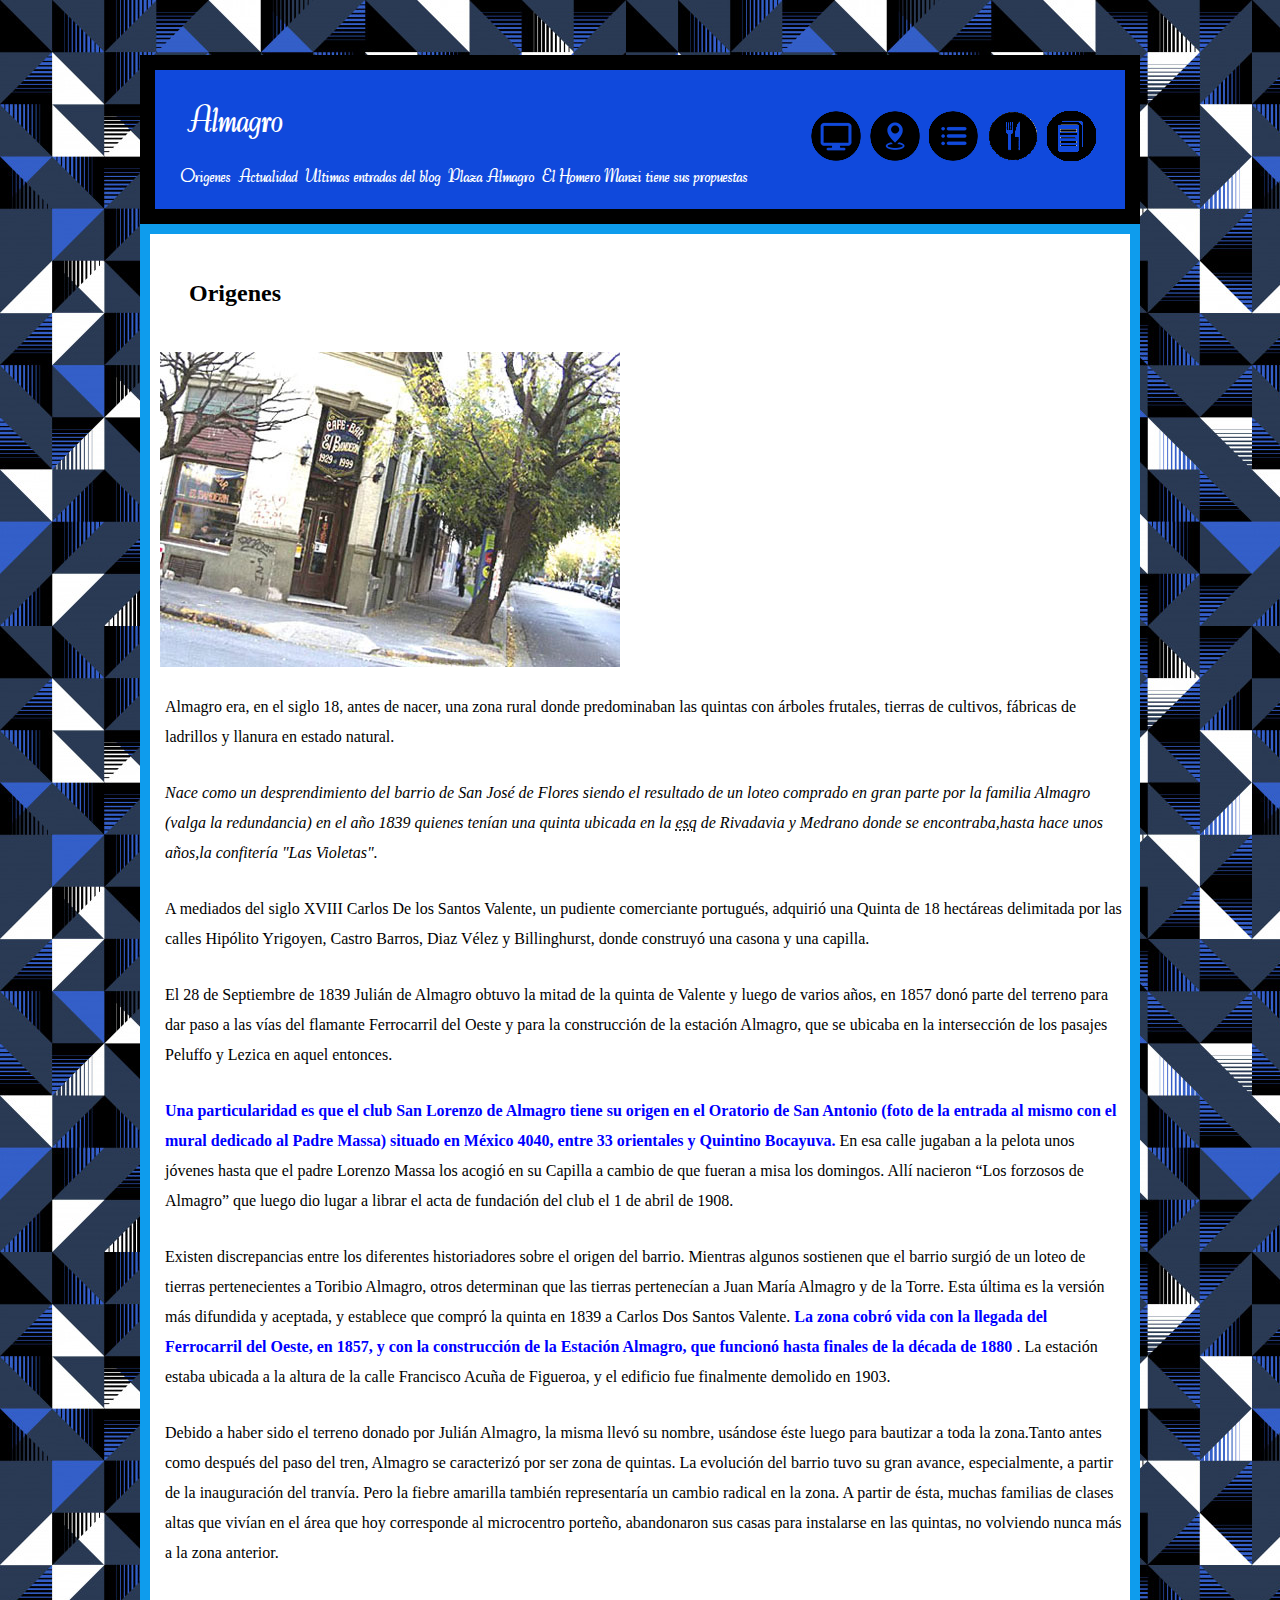
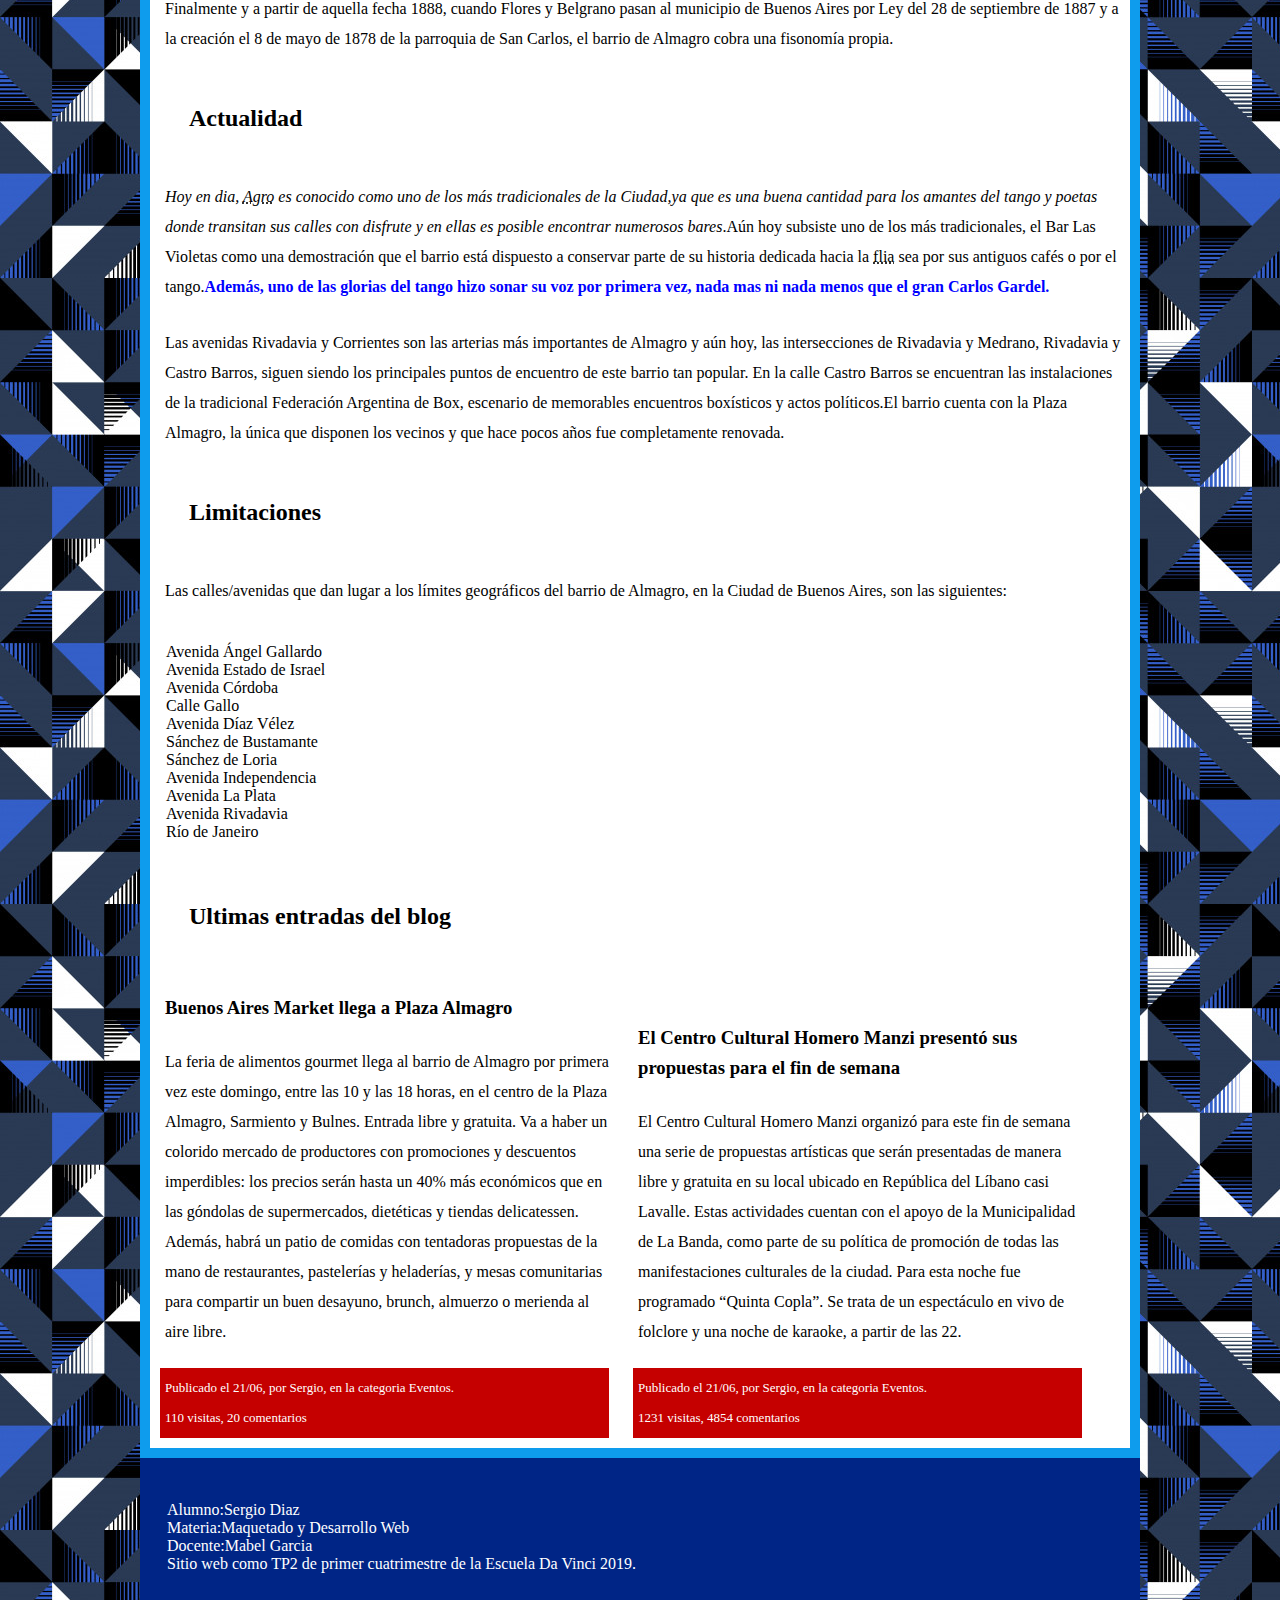
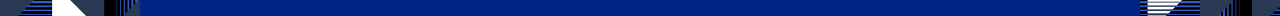
<file: index.html>
<!DOCTYPE HTML>
<html lang="es-AR">
<head>
	<meta charset="UTF-8">
	<meta name="viewport" content="width=device-width, initial-scale=1"/>
	<title>Almagro</title>
	<script src="scripts/prefixfree.min.js"></script>
	<script src="scripts/html5shiv.js"></script>
	<link rel="stylesheet" href="estilos.css" />
	<link rel="stylesheet" href="estilos_tablet.css" media="screen and (min-width: 481px)" />
	<link rel="stylesheet" href="estilos_pc.css" media="screen and (min-width: 1280px)" />
	<link rel="shortcut icon" href="icono/favicon.ico" type="image/x-icon" />
</head>
<body>
<div class="contenedor">
		<header>
				<h1>Almagro</h1>
			<nav id="ve">
					<ul>
						<li id="home"><a href= index.html >Home</a></li>
						<li id="itinerario"><a href= itinerario.html >Itinerario </a></li>
						<li id="eventos"><a href= eventos.html >Eventos</a></li>
						<li id="restaurantes"><a href= restaurantes.html >Restaurantes</a></li>
						<li id="formulario"><a href= formulario.html > Formulario</a></li>
					</ul>
			</nav>
			
			<nav id="ancla">
				<ul>
					<li><a href="#Origenes">Origenes</a></li>
					<li><a href="#Actualidad">Actualidad</a></li>
					<li><a href="#Ub">Ultimas entradas del blog</a></li>
					<li><a href="#Pa">Plaza Almagro</a></li>
					<li><a href="#Hm">El Homero Manzi tiene sus propuestas</a></li>
				</ul>
			</nav>
		
		</header>
			<main> 
				<div>
					<h2 id="Origenes">Origenes</h2>
							
							<div class="fot">
							<img id="almagro" src="imagenes/almagro.jpg" alt="Barrio de almagro" />
							</div>
				
								<p>Almagro era, en el siglo 18, antes de nacer, una zona rural donde predominaban las quintas con árboles frutales, tierras de cultivos, fábricas de ladrillos y llanura en estado natural. </p>
					
								<p><em>Nace como un desprendimiento del barrio de San José de Flores siendo el resultado de un loteo comprado en gran parte por la familia Almagro (valga la redundancia) en el año 1839 quienes tenían una quinta ubicada en la <abbr title="esquina">esq</abbr> de Rivadavia y Medrano donde se encontraba,hasta hace unos años,la confitería "Las Violetas".</em></p>
					
								<p> A mediados del siglo XVIII Carlos De los Santos Valente, un pudiente comerciante portugués, adquirió una Quinta de 18 hectáreas delimitada por las calles Hipólito Yrigoyen, Castro Barros, Diaz Vélez y Billinghurst, donde construyó una casona y una capilla.</p> 
					
								<p>	El 28 de Septiembre de 1839 Julián de Almagro obtuvo la mitad de la quinta de Valente y luego de varios años, en 1857 donó parte del terreno para dar paso a las vías del flamante Ferrocarril del Oeste y para la construcción de la estación Almagro, que se ubicaba en la intersección de los pasajes Peluffo y Lezica en aquel entonces.</p>
					
								<p><strong>Una particularidad es que el club San Lorenzo de Almagro tiene su origen en el Oratorio de San Antonio (foto de la entrada al mismo con el mural dedicado al Padre Massa) situado en México 4040, entre 33 orientales y Quintino Bocayuva.</strong> En esa calle jugaban a la pelota unos jóvenes hasta que el padre Lorenzo Massa los acogió en su Capilla a cambio de que fueran a misa los domingos. Allí nacieron “Los forzosos de Almagro” que luego dio lugar a librar el acta de fundación del club el 1 de abril de 1908.</p>
					
								<p>Existen discrepancias entre los diferentes historiadores sobre el origen del barrio. Mientras algunos sostienen que el barrio surgió de un loteo de tierras pertenecientes a Toribio Almagro, otros determinan que las tierras pertenecían a Juan María Almagro y de la Torre. Esta última es la versión más difundida y aceptada, y establece que compró la quinta en 1839 a Carlos Dos Santos Valente. <strong>La zona cobró vida con la llegada del Ferrocarril del Oeste, en 1857, y con la construcción de la Estación Almagro, que funcionó hasta finales de la década de 1880</strong> . La estación estaba ubicada a la altura de la calle Francisco Acuña de Figueroa, y el edificio fue finalmente demolido en 1903.</p>
								
								<p>Debido a haber sido el terreno donado por Julián Almagro, la misma llevó su nombre, usándose éste luego para bautizar a toda la zona.Tanto antes como después del paso del tren, Almagro se caracterizó por ser zona de quintas. La evolución del barrio tuvo su gran avance, especialmente, a partir de la inauguración del tranvía. Pero la fiebre amarilla también representaría un cambio radical en la zona. A partir de ésta, muchas familias de clases altas que vivían en el área que hoy corresponde al microcentro porteño, abandonaron sus casas para instalarse en las quintas, no volviendo nunca más a la zona anterior.</p>
								
								<p>	Finalmente y a partir de aquella fecha 1888, cuando Flores y Belgrano pasan al municipio de Buenos Aires por Ley del 28 de septiembre de 1887 y a la creación el 8 de mayo de 1878 de la parroquia de San Carlos, el barrio de Almagro cobra una fisonomía propia. </p>
								
					<h2 id="Actualidad">Actualidad</h2>
					
					<p><em>Hoy en dia, <abbr title="Almagro">Agro</abbr> es conocido como uno de los más tradicionales de la Ciudad,ya que es una buena cantidad para los amantes del tango y poetas donde transitan sus calles con disfrute y en ellas es posible encontrar numerosos bares</em>.Aún hoy subsiste uno de los más tradicionales, el Bar Las Violetas como una demostración que el barrio está dispuesto a conservar parte de su historia dedicada hacia la <abbr title="familia">flia</abbr> sea por sus antiguos cafés o por el tango.<strong>Además, uno de las glorias del tango hizo sonar su voz por primera vez, nada mas ni nada menos que el gran Carlos Gardel.</strong></p>
					
					<p>Las avenidas Rivadavia y Corrientes son las arterias más importantes de Almagro y aún hoy, las intersecciones de Rivadavia y Medrano, Rivadavia y Castro Barros, siguen siendo los principales puntos de encuentro de este barrio tan popular. En la calle Castro Barros se encuentran las instalaciones de la tradicional Federación Argentina de Box, escenario de memorables encuentros boxísticos y actos políticos.El barrio cuenta con la Plaza Almagro, la única que disponen los vecinos y que hace pocos años fue completamente renovada.</p>

					<h2 id="Limitaciones">Limitaciones</h2>
					
					<p>Las calles/avenidas que dan lugar a los límites geográficos del barrio de Almagro, en la Ciudad de Buenos Aires, son las siguientes:</p>
					
					<ul>
					
					<li> Avenida Ángel Gallardo</li>
					<li>Avenida Estado de Israel</li>
					<li>Avenida Córdoba</li>
					<li>Calle Gallo</li>
					<li>Avenida Díaz Vélez</li>
					<li>Sánchez de Bustamante</li>
					<li> Sánchez de Loria</li>
					<li>Avenida Independencia</li>
					<li>Avenida La Plata</li>
					<li>Avenida Rivadavia</li>
					<li>Río de Janeiro</li>
					
					</ul>
			</div>
			
			<section>
				<h2 id="Ub" >Ultimas entradas del blog</h2>
				
				<article class="columnas">
						<h3 id="Pa" >Buenos Aires Market llega a Plaza Almagro </h3>
				<p> La feria de alimentos gourmet llega al barrio de Almagro por primera vez este domingo, entre las 10 y las 18 horas, en el centro de la Plaza Almagro, Sarmiento y Bulnes. Entrada libre y gratuita.
 
				Va a haber un colorido mercado de productores con promociones y descuentos imperdibles: los precios serán hasta un 40% más económicos que en las góndolas de supermercados, dietéticas y tiendas delicatessen.
 
				Además, habrá un patio de comidas con tentadoras propuestas de la mano de restaurantes, pastelerías y heladerías, y mesas comunitarias para compartir un buen desayuno, brunch, almuerzo o merienda al aire libre. </p>

					<p class="negrito">Publicado el 21/06, por Sergio, en la categoria Eventos.<br />110 visitas, 20 comentarios</p>
				</article>
				
				<article class="columnas">
						<h3 id="Hm" >El Centro Cultural Homero Manzi presentó sus propuestas para el fin de semana</h3>

					<p>
					El Centro Cultural Homero Manzi organizó para este fin de semana una serie de propuestas artísticas que serán presentadas de manera libre y gratuita en su local ubicado en República del Líbano casi Lavalle.

				Estas actividades cuentan con el apoyo de la Municipalidad de La Banda, como parte de su política de promoción de todas las manifestaciones culturales de la ciudad.

				Para esta noche fue programado “Quinta Copla”. Se trata de un espectáculo en vivo de folclore y una noche de karaoke, a partir de las 22.</p>
					<p class="negrito">Publicado el 21/06, por Sergio, en la categoria Eventos.<br />1231 visitas, 4854 comentarios</p>
				</article>
			</section>
	</main>
		<footer>
		<div class="datos">
		<ul>
		<li>Alumno:Sergio Diaz</li>
		<li>Materia:Maquetado y Desarrollo Web</li>
		<li>Docente:Mabel Garcia</li>
		<li>Sitio web como TP2 de primer cuatrimestre de la Escuela Da Vinci 2019.</li>
		</ul>
		</div>
		</footer>
</div>
	</body>
</html>
</file>
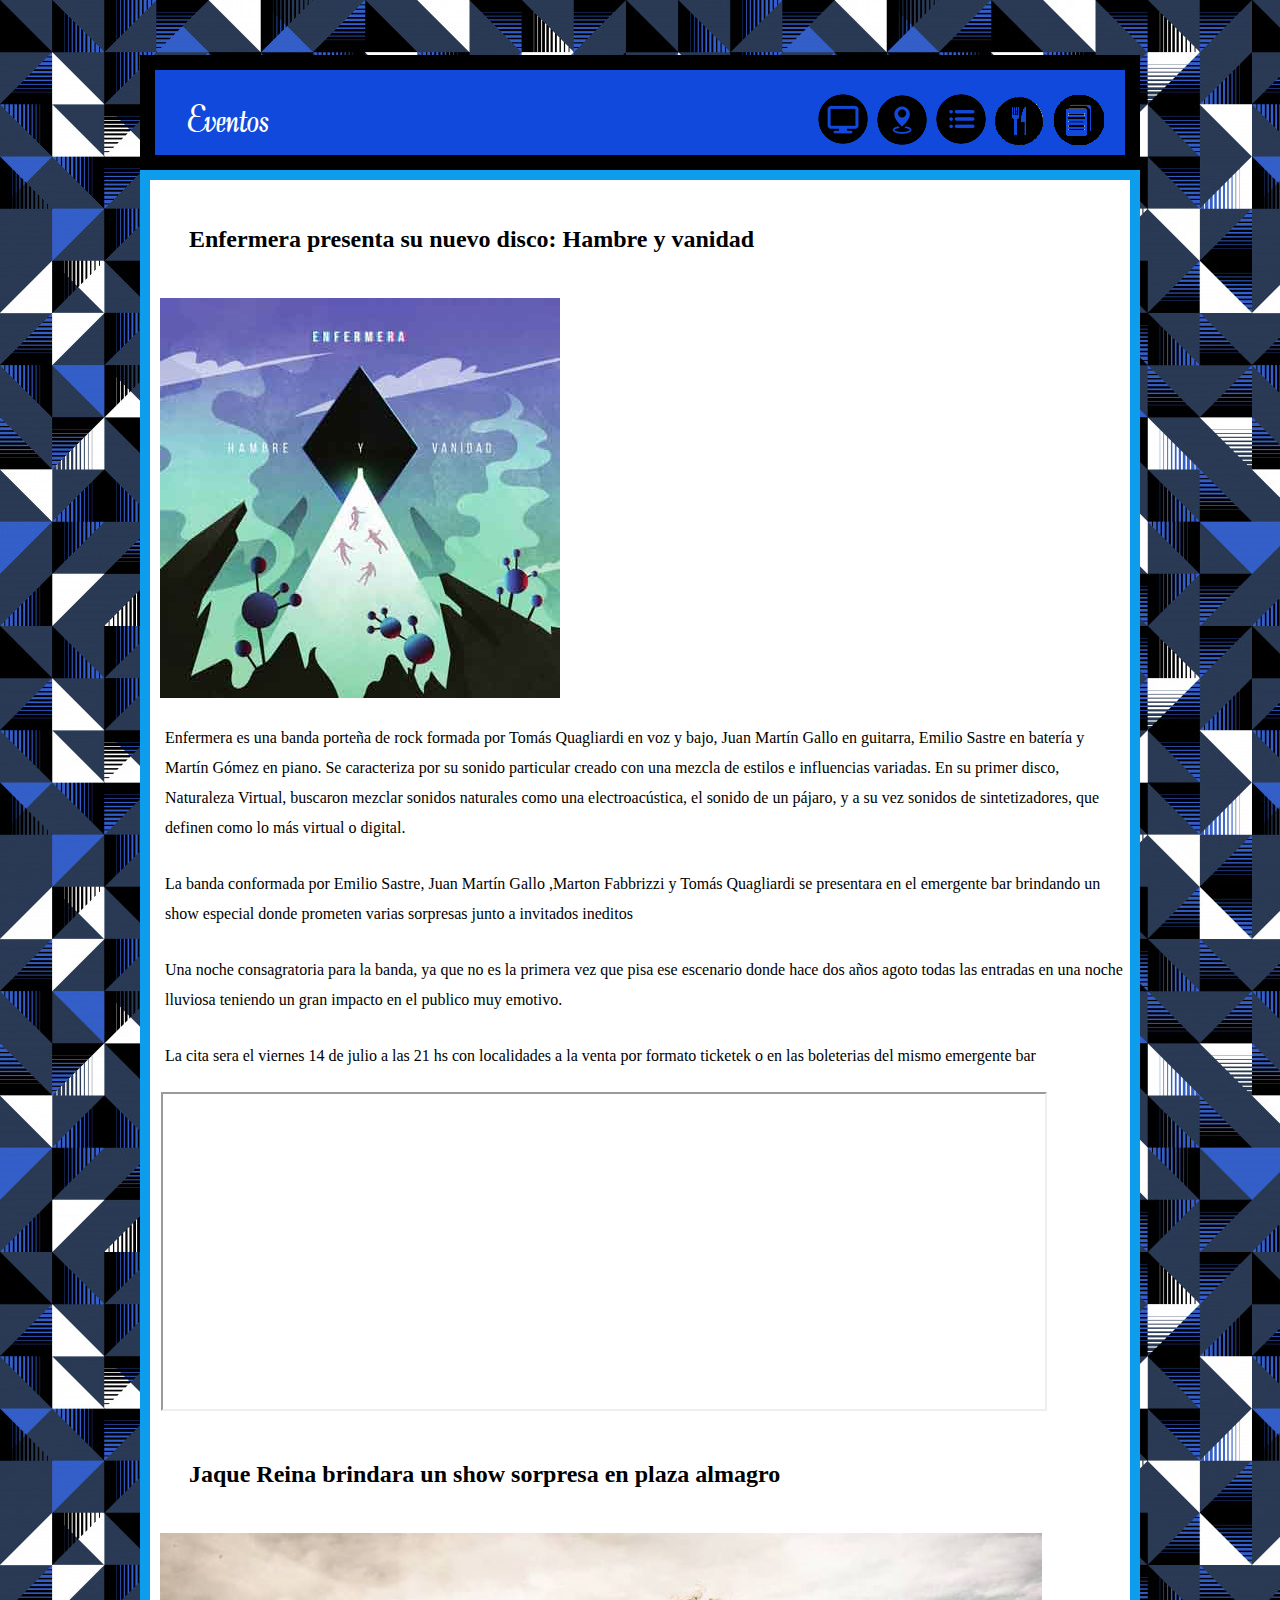
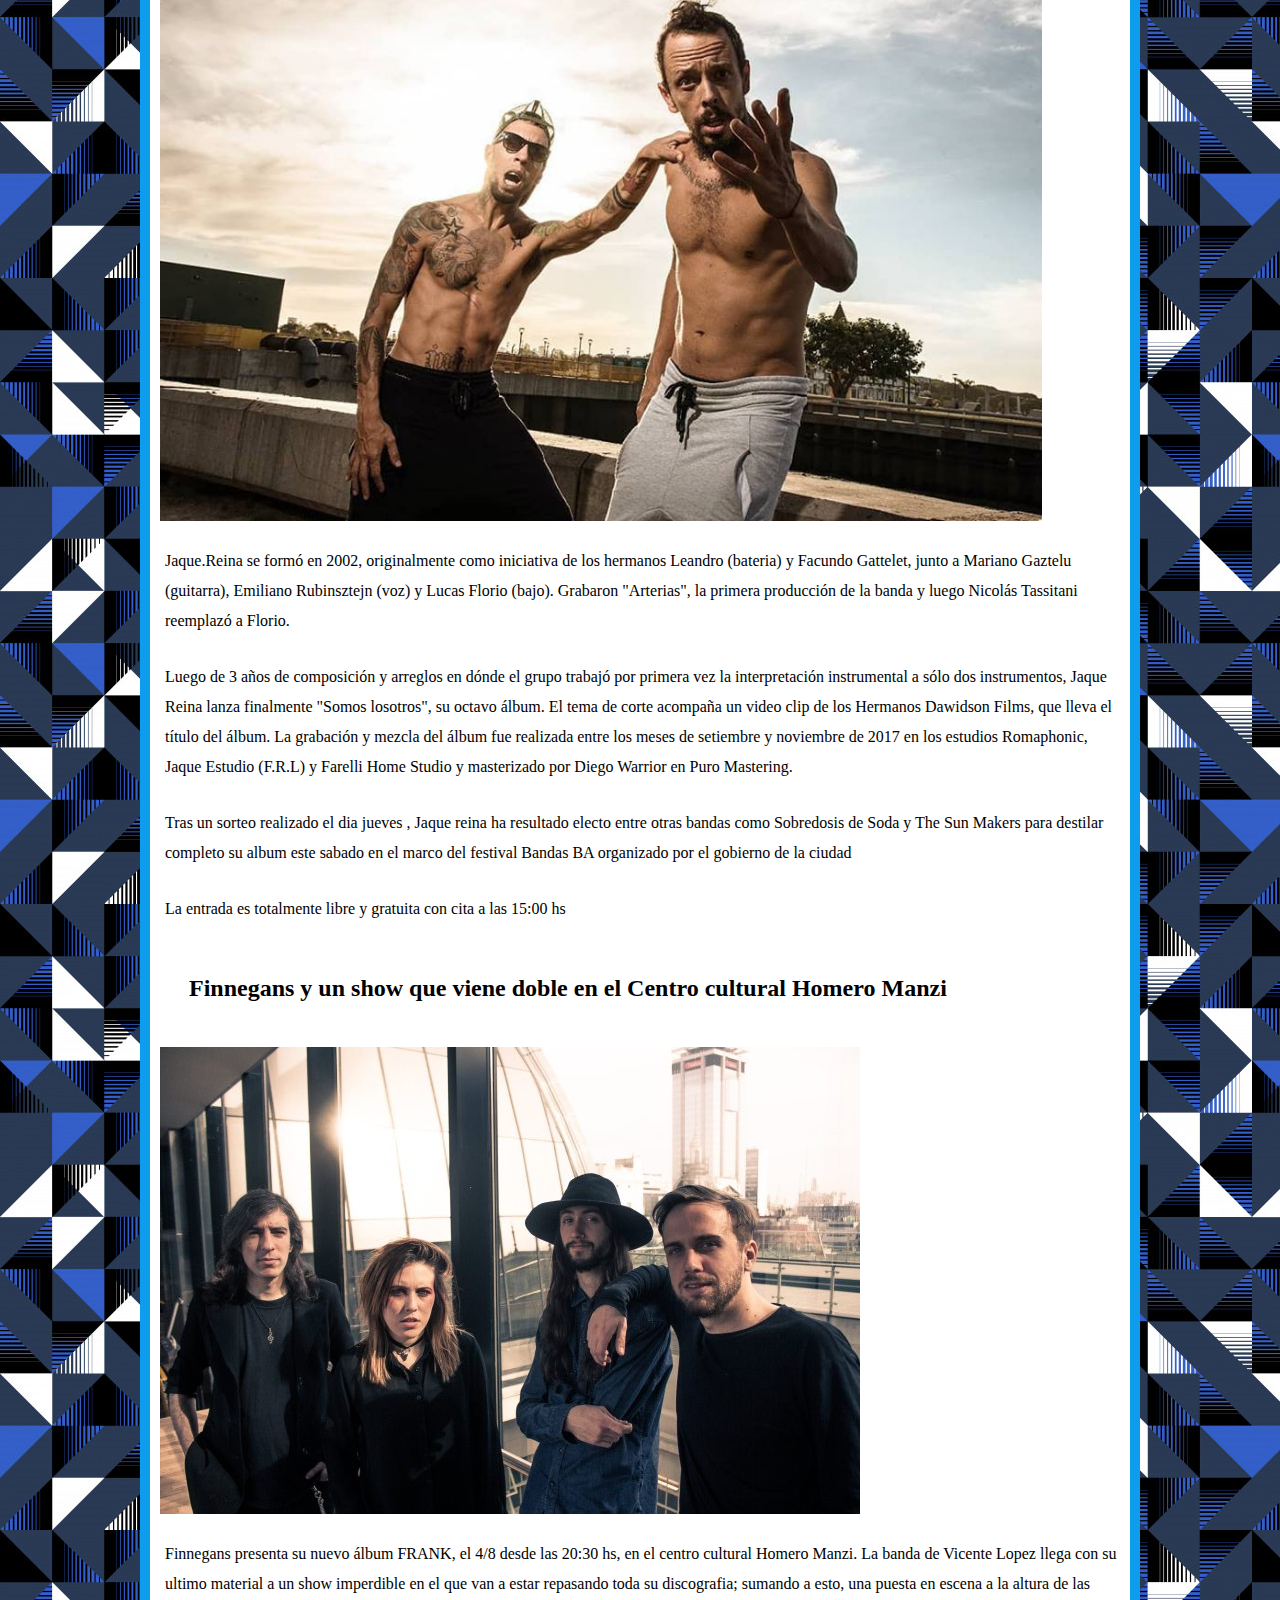
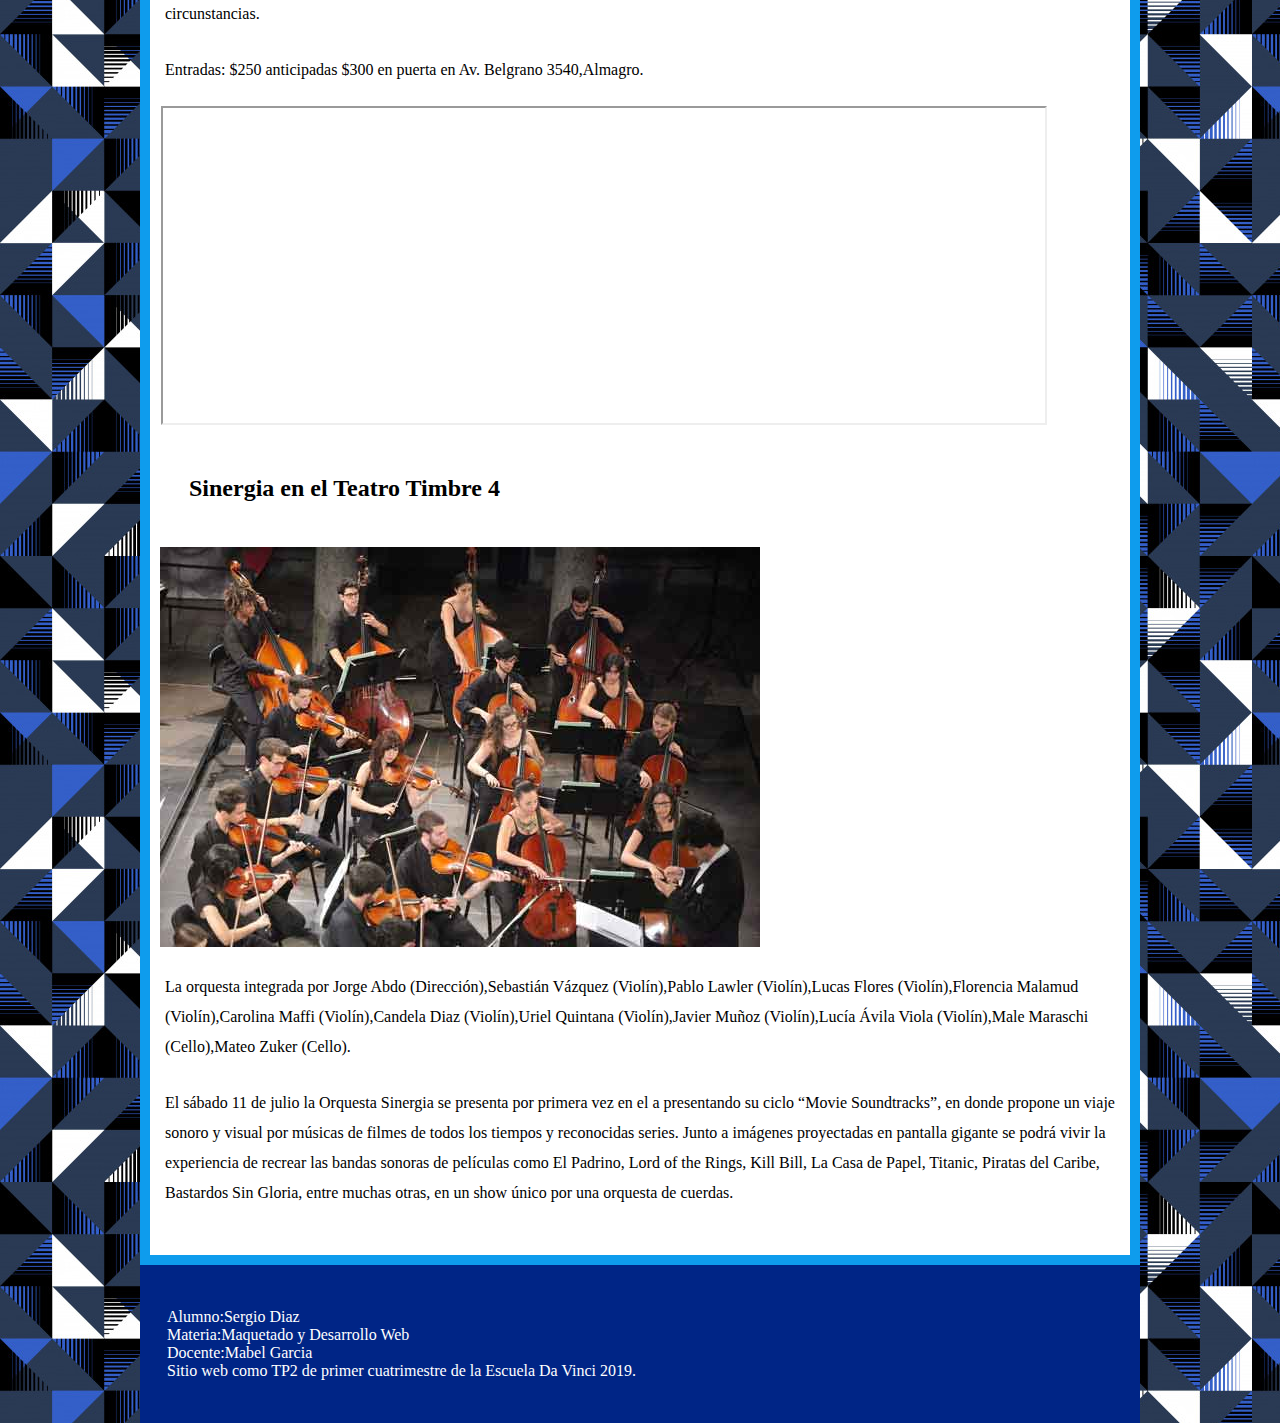
<file: eventos.html>
<!DOCTYPE HTML>
<html lang="es-AR">
<head>
	<meta charset="UTF-8">
	<meta name="viewport" content="width=device-width, initial-scale=1"/>
	<title>Eventos</title>
	<script src="scripts/prefixfree.min.js"></script>
	<script src="scripts/html5shiv.js"></script>
	<link rel="stylesheet" href="estilos.css" />
	<link rel="stylesheet" href="estilos_tablet.css" media="screen and (min-width: 481px)" />
	<link rel="stylesheet" href="estilos_pc.css" media="screen and (min-width: 1280px)" />
	<link rel="shortcut icon" href="icono/favicon.ico" type="image/x-icon" />
</head>
<body>
<div class="contenedor">
	<header>
		<h1>Eventos</h1>
		<nav id="ves">
					<ul>
						<li id="home"><a href= index.html >Home</a></li>
						<li id="itinerario"><a href= itinerario.html >Itinerario </a></li>
						<li id="eventos"><a href= eventos.html >Eventos</a></li>
						<li id="restaurantes"><a href= restaurantes.html >Restaurantes</a></li>
						<li id="formulario"><a href= formulario.html > Formulario</a></li>
					</ul>
		</nav>
	</header>
	<main>
	<div>
		
		<h2>Enfermera presenta su nuevo disco: Hambre y vanidad</h2>
	
	<div class="fot">
	<img src="imagenes/hambreyvanidad.jpg" alt="Disco de la banda enfermera" />
	</div>
	<p>Enfermera es una banda porteña de rock formada por Tomás Quagliardi en voz y bajo, Juan Martín Gallo en guitarra, Emilio Sastre en batería y Martín Gómez en piano.
	Se caracteriza por su sonido particular creado con una mezcla de estilos e influencias variadas. En su primer disco, Naturaleza Virtual, buscaron mezclar sonidos naturales como una electroacústica, el sonido de un pájaro, y a su vez sonidos de sintetizadores, que definen como lo más virtual o digital.</p>
	
	<p>La banda conformada por Emilio Sastre, Juan Martín Gallo ,Marton Fabbrizzi y Tomás Quagliardi se presentara en el emergente bar brindando un show especial donde prometen varias sorpresas junto a invitados ineditos </p>

	<p>Una noche consagratoria para la banda, ya que no es la primera vez que pisa ese escenario donde hace dos años agoto todas las entradas en una noche lluviosa teniendo un gran impacto en el publico muy emotivo.</p>
	
	<p>La cita sera el viernes 14 de julio a las 21 hs con localidades a la venta por formato ticketek o en las boleterias del mismo emergente bar </p>
	
	<iframe height="315" src="https://www.youtube.com/embed/uW20PjaXgUs"></iframe>
	
		<h2>Jaque Reina brindara un show sorpresa en plaza almagro </h2>
			
				<div class="fot">
				<picture>
				<source media="(max-width: 1279px)" srcset="imagenes/jrchico.jpg." />
				<img src="imagenes/jaquereina.jpg" alt="Jaque Reina" />
				</picture>	
				
				
				</div>
			
	
	<p>Jaque.Reina se formó en 2002, originalmente como iniciativa de los hermanos Leandro (bateria) y Facundo Gattelet, junto a Mariano Gaztelu (guitarra), Emiliano Rubinsztejn (voz) y Lucas Florio (bajo). Grabaron "Arterias", la primera producción de la banda y luego Nicolás Tassitani reemplazó a Florio.</p>

	<p>Luego de 3 años de composición y arreglos en dónde el grupo trabajó por primera vez la interpretación instrumental a sólo dos instrumentos, Jaque Reina lanza finalmente "Somos losotros", su octavo álbum. El tema de corte acompaña un video clip de los Hermanos Dawidson Films, que lleva el título del álbum. La grabación y mezcla del álbum fue realizada entre los meses de setiembre y noviembre de 2017 en los estudios Romaphonic, Jaque Estudio (F.R.L) y Farelli Home Studio y masterizado por Diego Warrior en Puro Mastering. </p>
	
	<p>Tras un sorteo realizado el dia jueves , Jaque reina ha resultado electo entre otras bandas como Sobredosis de Soda y The Sun Makers para destilar completo su album este sabado en el marco del festival Bandas BA organizado por el gobierno de la ciudad</p>
	
	<p>La entrada es totalmente libre y gratuita con cita a las 15:00 hs</p>
	
		<h2> Finnegans y un show que viene doble en el Centro cultural Homero Manzi</h2>
			
			<div class="fot">
			<picture>
				<source media="(max-width: 1279px)" srcset="imagenes/finnegansbandachico.jpg" />
				<img src="imagenes/finnegansbanda.jpg" alt="Finnegans en el Homero Manzi" />
			</picture>
			</div>
			
	<p>Finnegans presenta su nuevo álbum FRANK, el 4/8 desde las 20:30 hs, en el centro cultural Homero Manzi. La banda de Vicente Lopez llega con su ultimo material a un show imperdible en el que van a estar repasando toda su discografia; sumando a esto, una puesta en escena a la altura de las circunstancias.</p>
	
	<p>Entradas: $250 anticipadas $300 en puerta en Av. Belgrano 3540,Almagro.</p>
	
	<iframe  height="315" src="https://www.youtube.com/embed/hXLZJ34DhQU"></iframe>
	
		<h2>Sinergia en el Teatro Timbre 4</h2>
	
	<div class="fot">
	
		<picture>
				
				<source media="(max-width: 1279px)" srcset="imagenes/orquestasinergiachica.jpg" />
				
				<img src="imagenes/orquestasinergia.jpg" alt="Gran orquesta de cuerdas,15 músicos en escena" />	
			
		</picture>

	</div>
			
	<p> La orquesta integrada por Jorge Abdo (Dirección),Sebastián Vázquez (Violín),Pablo Lawler (Violín),Lucas Flores (Violín),Florencia Malamud (Violín),Carolina Maffi (Violín),Candela Diaz (Violín),Uriel Quintana (Violín),Javier Muñoz (Violín),Lucía Ávila Viola (Violín),Male Maraschi (Cello),Mateo Zuker (Cello).</p>

	<p>El sábado 11 de julio la Orquesta Sinergia se presenta por primera vez en el a presentando su ciclo “Movie Soundtracks”, en donde propone un viaje sonoro y visual por músicas de filmes de todos los tiempos y reconocidas series. Junto a imágenes proyectadas en pantalla gigante se podrá vivir la experiencia de recrear las bandas sonoras de películas como El Padrino, Lord of the Rings, Kill Bill, La Casa de Papel, Titanic, Piratas del Caribe, Bastardos Sin Gloria, entre muchas otras, en un show único por una orquesta de cuerdas.</p>
	
	<p></p>
		
	</div>
	</main>
	<footer>
		<div class="datos">
		<ul>
		<li>Alumno:Sergio Diaz</li>
		<li>Materia:Maquetado y Desarrollo Web</li>
		<li>Docente:Mabel Garcia</li>
		<li>Sitio web como TP2 de primer cuatrimestre de la Escuela Da Vinci 2019.</li>
		</ul>
		</div>
		</footer>	
	</div>
</body>
</html>
</file>
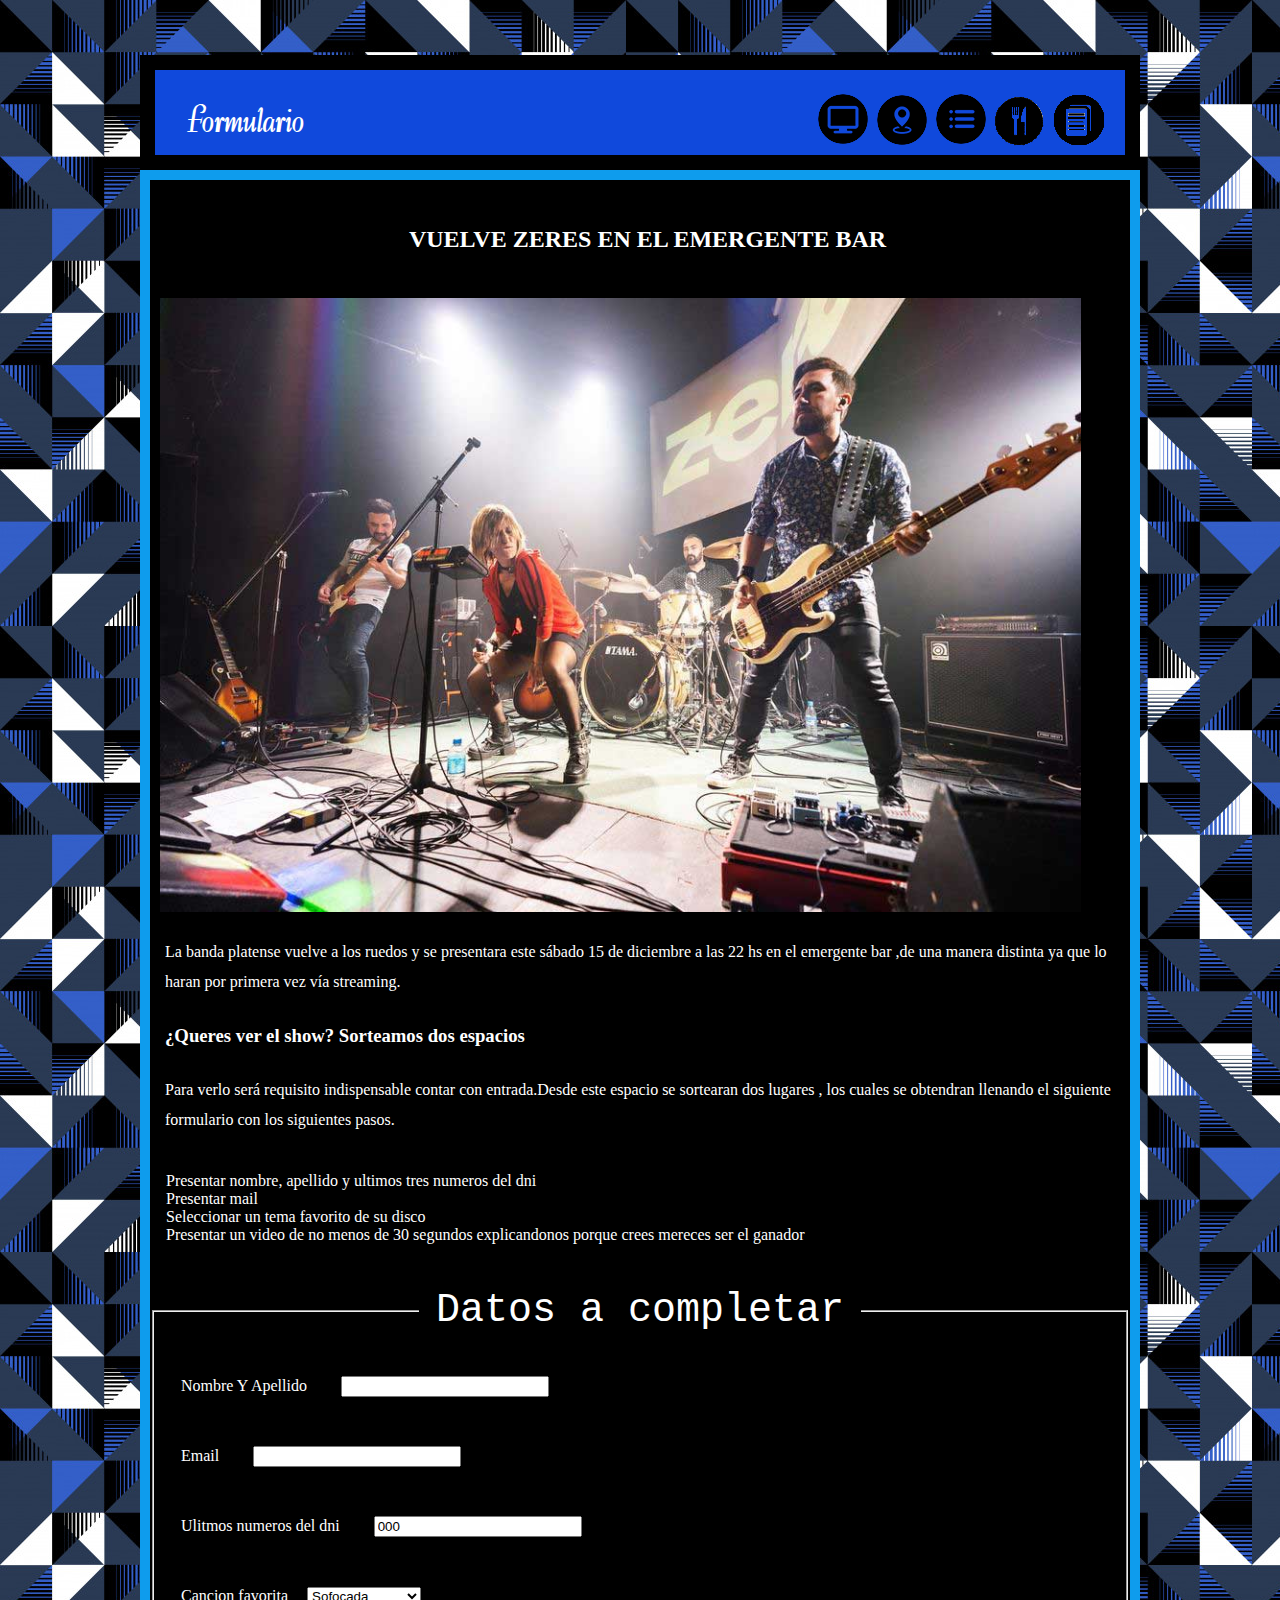
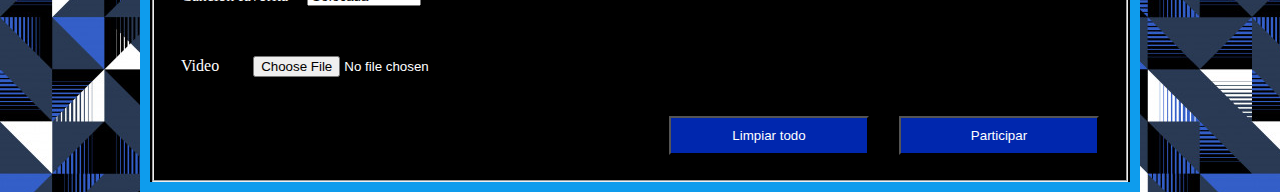
<file: formulario.html>
<!DOCTYPE HTML>
<html lang="es-AR">
<head>
	<meta charset="UTF-8">
	<meta name="viewport" content="width=device-width, initial-scale=1"/>
	<title>Formulario</title>
	<script src="scripts/prefixfree.min.js"></script>
	<script src="scripts/html5shiv.js"></script>
	<link rel="stylesheet" href="estilos.css" />
	<link rel="stylesheet" href="estilos_tablet.css" media="screen and (min-width: 481px)" />
	<link rel="stylesheet" href="estilos_pc.css" media="screen and (min-width: 1280px)" />
	<link rel="shortcut icon" href="icono/favicon.ico" type="image/x-icon" />
</head>
<body>
<div class="contenedor">
	<header>	
	<h1>Formulario</h1>
		<nav id="ves">
					<ul>
						<li id="home"><a href= index.html >Home</a></li>
						<li id="itinerario"><a href= itinerario.html >Itinerario </a></li>
						<li id="eventos"><a href= eventos.html >Eventos</a></li>
						<li id="restaurantes"><a href= restaurantes.html >Restaurantes</a></li>
						<li id="formulario"><a href= formulario.html > Formulario</a></li>
					</ul>
		</nav>
	</header>
	<main id="for">
		<h2 id="estreno">VUELVE ZERES EN EL EMERGENTE BAR</h2>
		<div id="img">
		<picture>
			<source media="(max-width: 480px)" srcset="imagenes/zereschico.jpg" />
			<img src="imagenes/zeres-mediano.jpg" alt="Banda de rock zeres" />
		
		</picture>
		
		</div>
		<p class="parrafo">La banda platense vuelve a los ruedos y se presentara este sábado 15 de diciembre a las 22 hs en el emergente bar ,de una manera distinta ya que lo haran por primera vez vía streaming.</p>
		
		<h3 class="parrafo">¿Queres ver el show? Sorteamos dos espacios</h3>
			
			<p class="parrafo">Para verlo será requisito indispensable contar con entrada.Desde este espacio se sortearan dos lugares , los cuales se obtendran llenando el siguiente formulario con los siguientes pasos.</p>

			<ul>
			
			<li class="parrafo">Presentar nombre, apellido y ultimos tres numeros del dni</li>
			<li class="parrafo">Presentar mail</li>
			<li class="parrafo">Seleccionar un tema favorito de su disco</li>
			<li class="parrafo">Presentar un video de no menos de 30 segundos explicandonos porque crees mereces ser el ganador</li>
			
			</ul>
		<form action="gracias.html" method="post" enctype="multipart/form-data">
			
		<fieldset>
	
			<legend><span>Datos a completar</span></legend>

			<div>
				<span>Nombre Y Apellido</span>
				<input type="text" name="nombre" />
			</div>
			
			<div>
				<span>Email</span>
				<input type="email" name="correo" />
			</div>
			
			<div>
				<span>Ulitmos numeros del dni</span>
				<input type="number" name="dni" placeholder="Por favor inserta tus tres ultimos numeros de tu dni" value="000"/>
			</div>
			
			<div>
			<span>Cancion favorita</span>
			<select name="canciones"> 
			<option value="S">Sofocada</option> 
			<option value="VT">Vacío Temporal</option> 
			<option value="R">Respuestas</option>
			<option value="TCS">Tal Como Sos</option> 
			<option value="NV">No Ves</option> 
			<option value="D">Distantes</option>
			</select> 
			</div>
			

			
			<div>
			<span>Video</span>
			<input id="video" type="file" name="archivo" accept="video/mp4"/>
			</div>
		
		
			<div>
				<input id="par" type="submit" value="Participar" />
				<input id="lim" type="reset" value="Limpiar todo" />
			</div>
		
		</fieldset>

		</form>
		</main>
	</div>
</body>
</html>
</file>
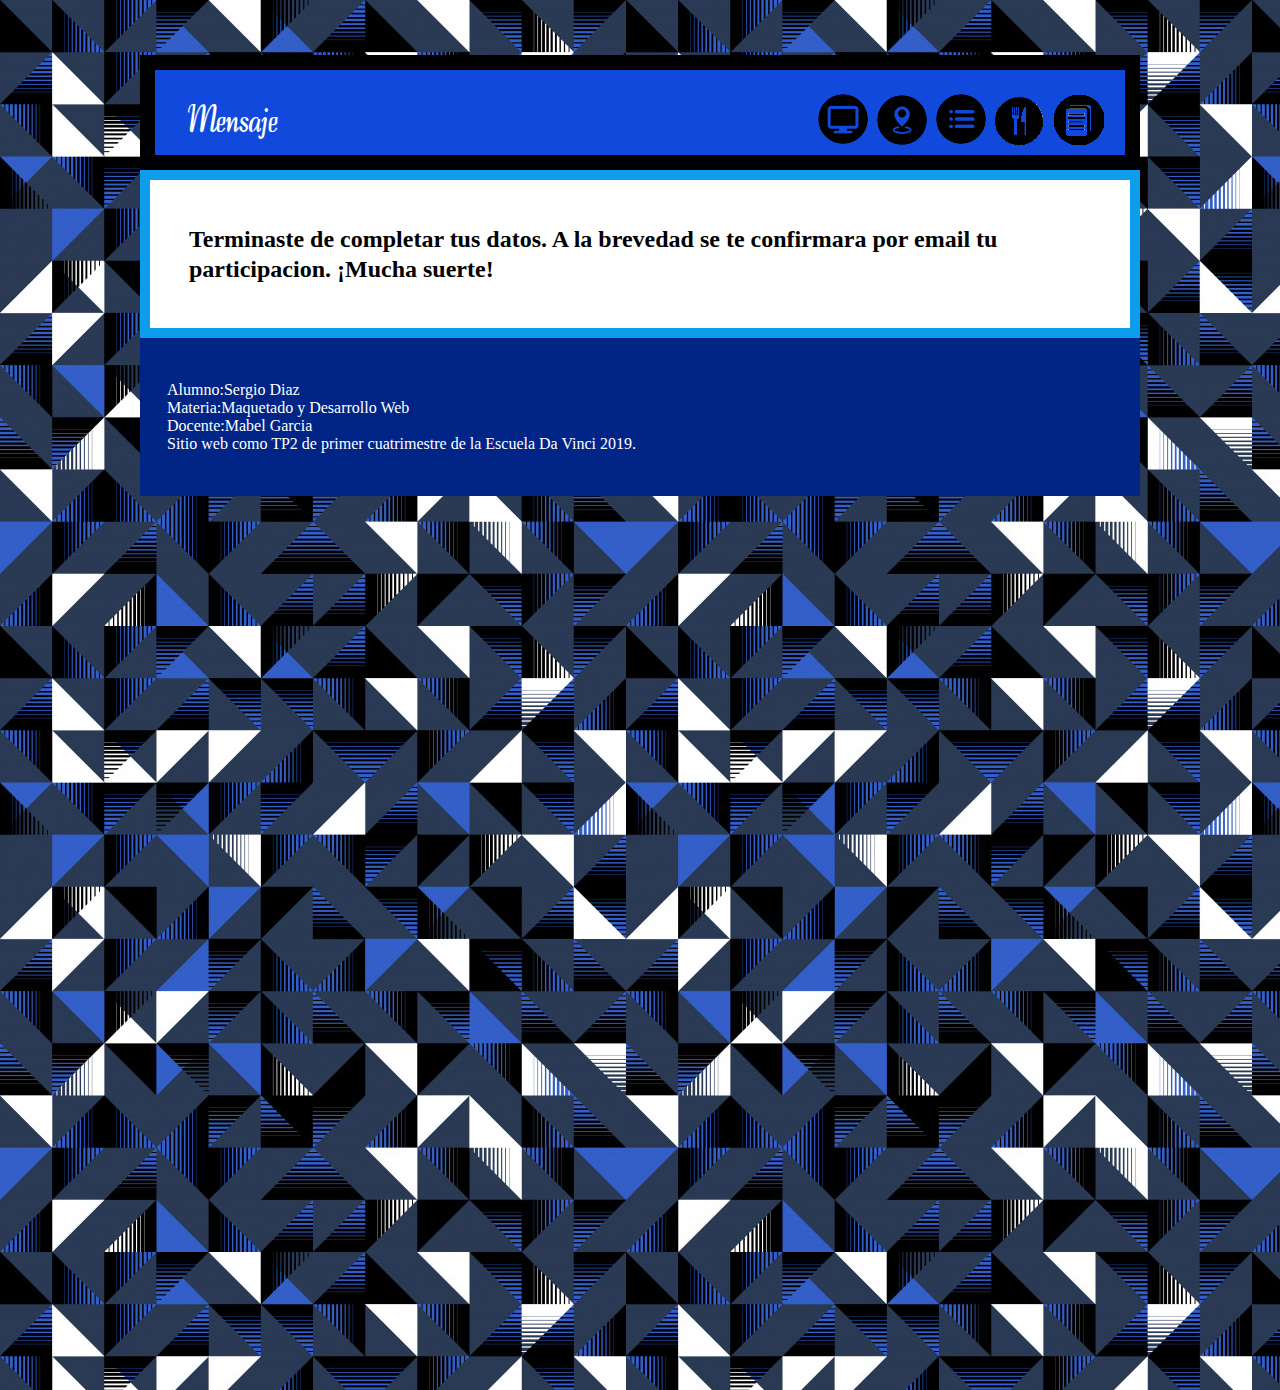
<file: gracias.html>
<!DOCTYPE HTML>
<html lang="es-AR">
<head>
	<meta charset="UTF-8">
	<meta name="viewport" content="width=device-width, initial-scale=1"/>
	<title>Mensaje</title>
	<script src="scripts/prefixfree.min.js"></script>
	<script src="scripts/html5shiv.js"></script>
	<link rel="stylesheet" href="estilos.css" />
	<link rel="stylesheet" href="estilos_tablet.css" media="screen and (min-width: 481px)" />
	<link rel="stylesheet" href="estilos_pc.css" media="screen and (min-width: 1280px)" />
	<link rel="shortcut icon" href="icono/favicon.ico" type="image/x-icon" />
</head>
<body>
<div class="contenedor">
	<header>
		<h1>Mensaje</h1>
		<nav id="ves">
					<ul>
						<li id="home"><a href= index.html >Home</a></li>
						<li id="itinerario"><a href= itinerario.html >Itinerario </a></li>
						<li id="eventos"><a href= eventos.html >Eventos</a></li>
						<li id="restaurantes"><a href= restaurantes.html >Restaurantes</a></li>
						<li id="formulario"><a href= formulario.html > Formulario</a></li>
					</ul>
		</nav>
	</header>
	<main>
	<div>
		
		<h2>Terminaste de completar tus datos. A la brevedad se te confirmara por email tu participacion. ¡Mucha suerte!</h2>
				
				
	</div>
	</main>
	<footer>
		<div class="datos">
		<ul>
		<li>Alumno:Sergio Diaz</li>
		<li>Materia:Maquetado y Desarrollo Web</li>
		<li>Docente:Mabel Garcia</li>
		<li>Sitio web como TP2 de primer cuatrimestre de la Escuela Da Vinci 2019.</li>
		</ul>
		</div>
		</footer>
	</div>
</body>
</html>
</file>
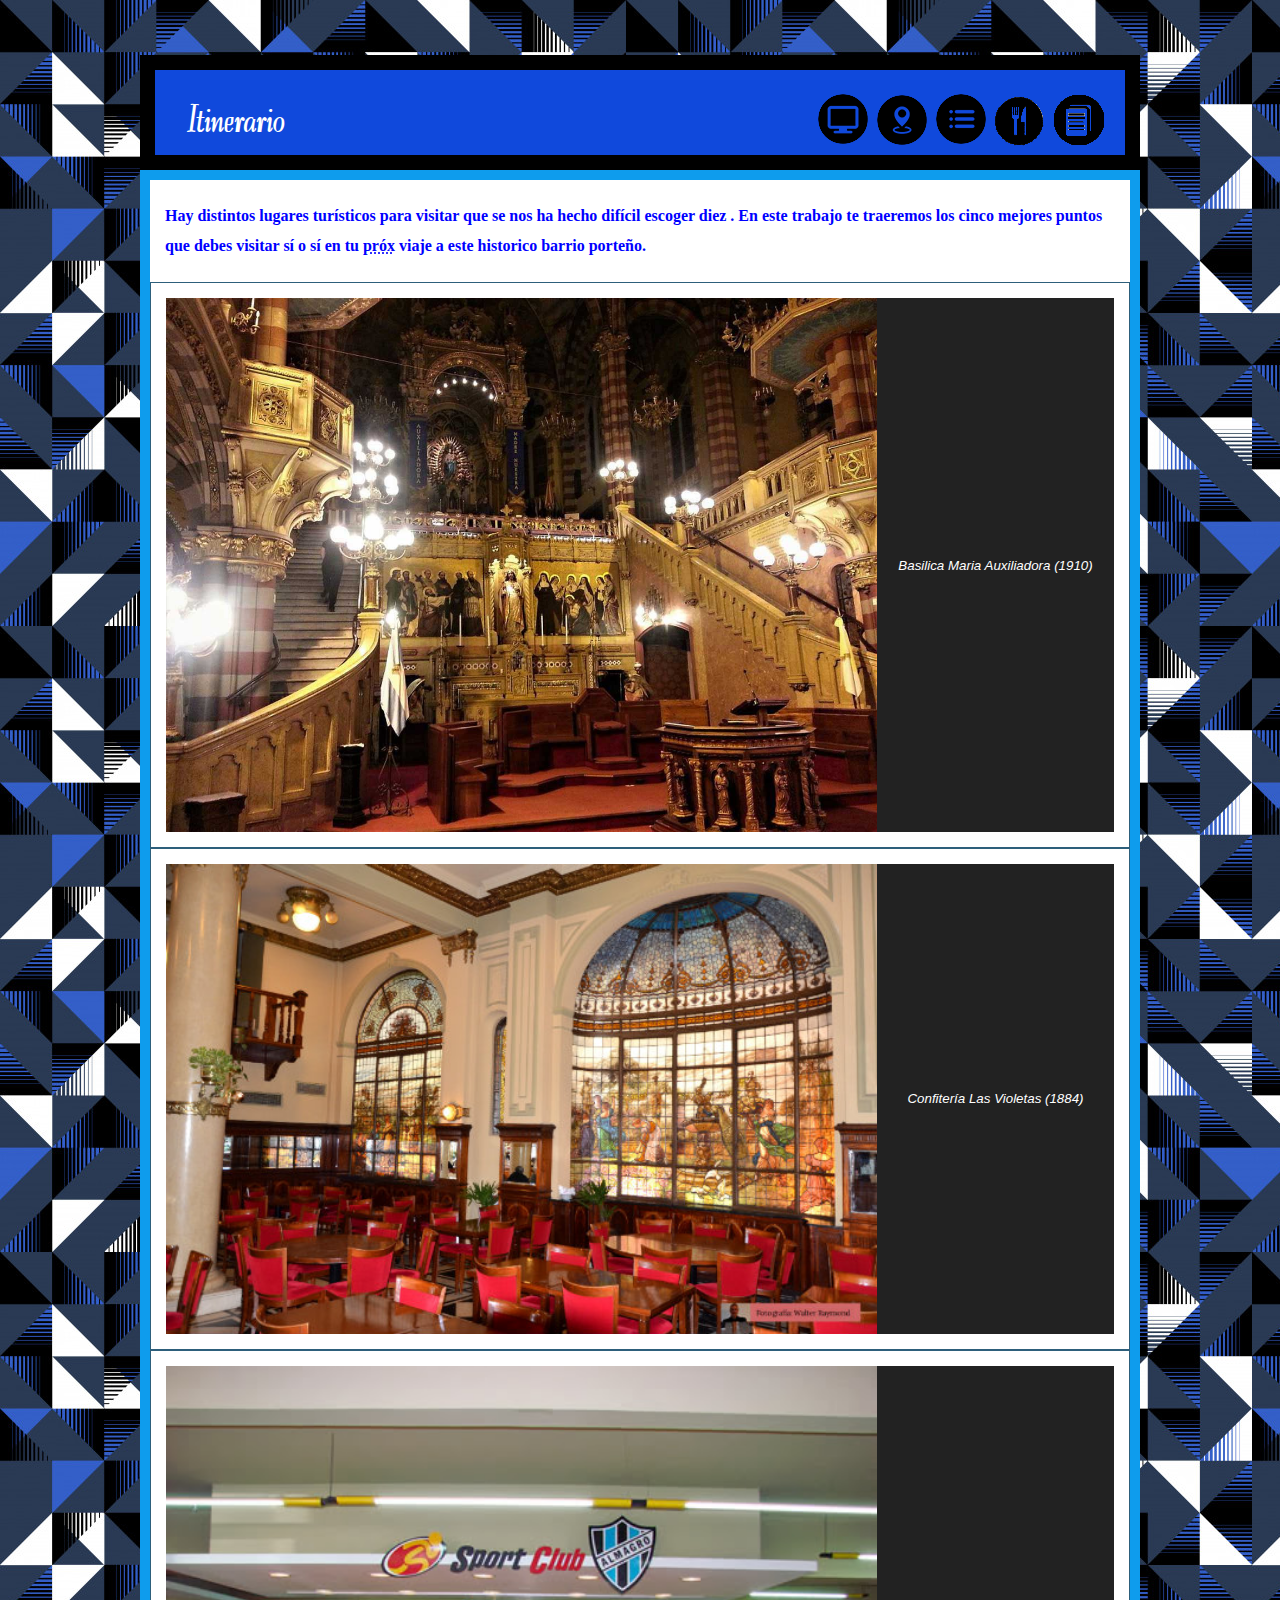
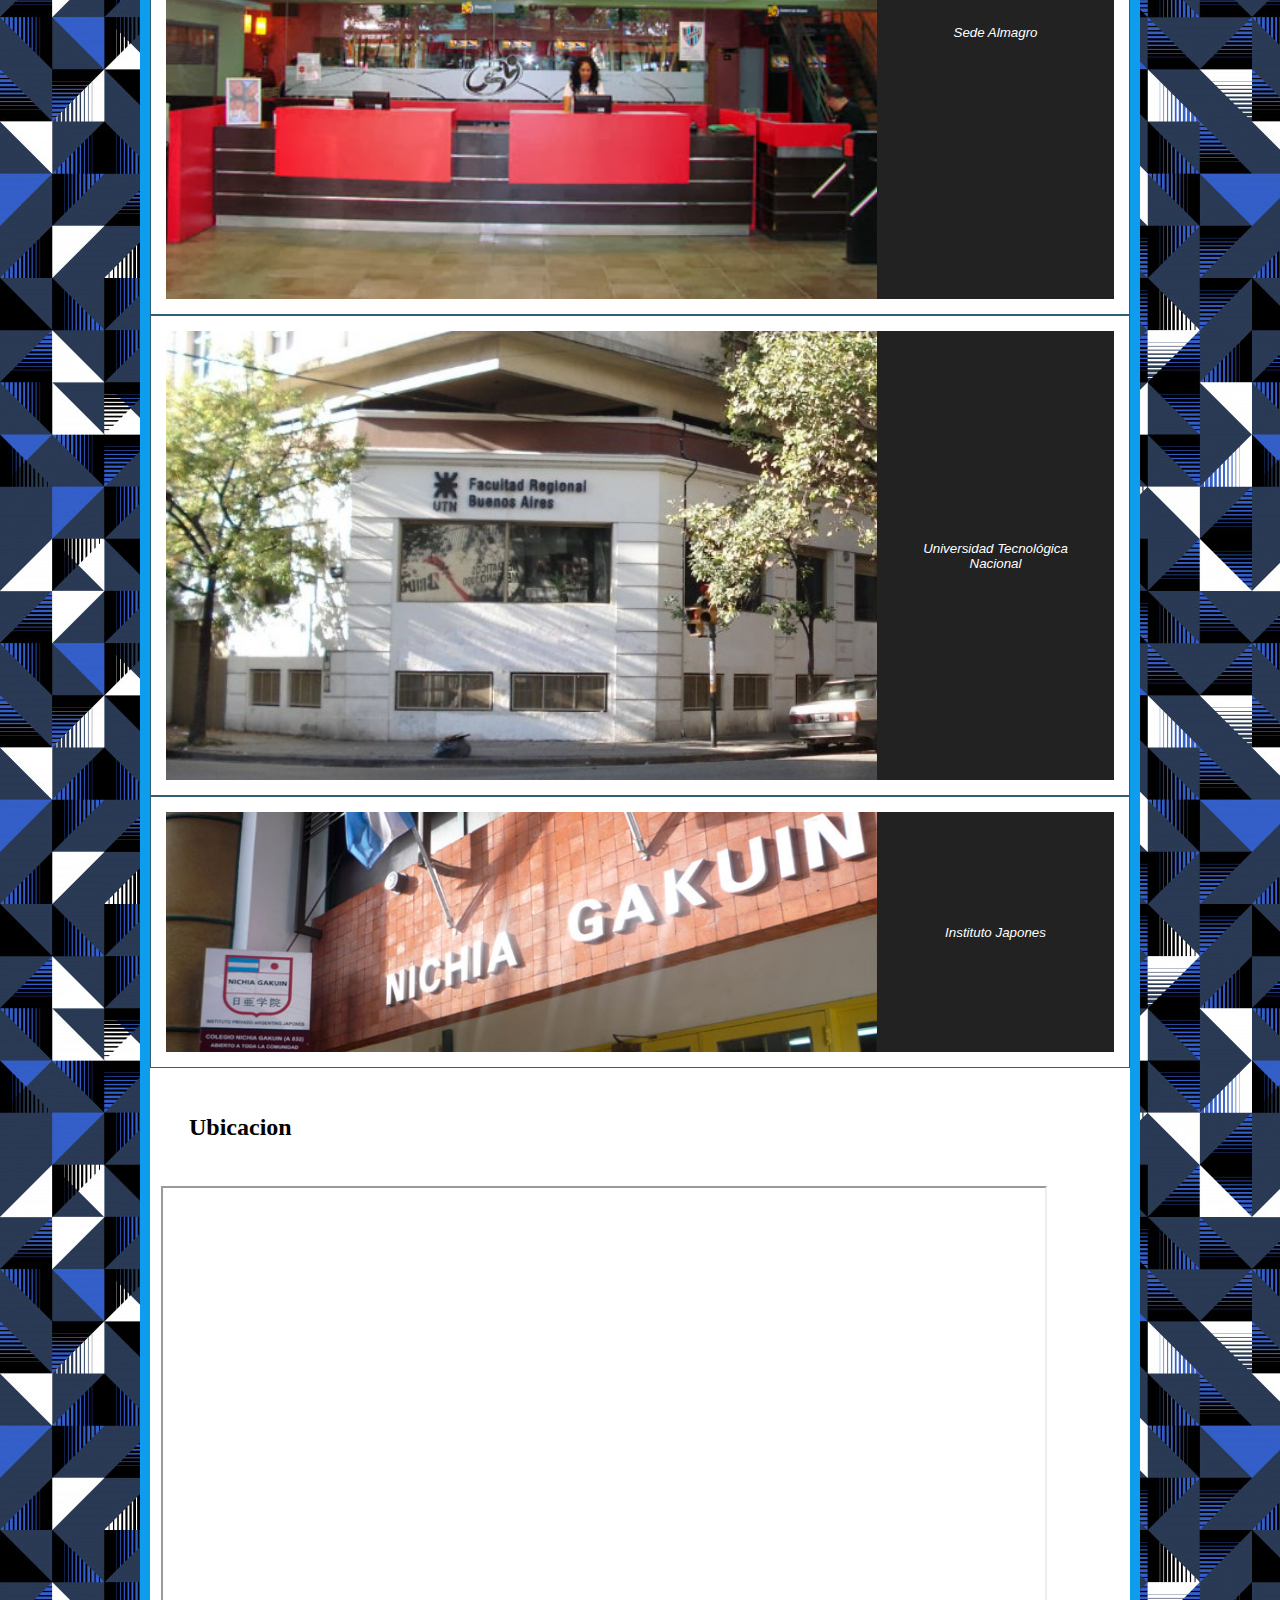
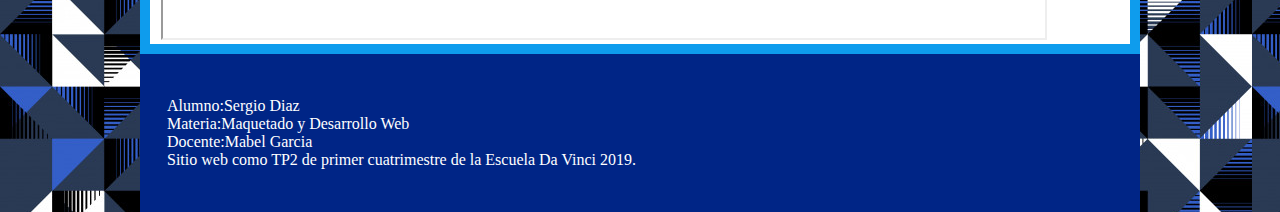
<file: itinerario.html>
<!DOCTYPE HTML>
<html lang="es-AR">
<head>
	<meta charset="UTF-8">
	<meta name="viewport" content="width=device-width, initial-scale=1"/>
	<title>Itinerario</title>
	<script src="scripts/prefixfree.min.js"></script>
	<script src="scripts/html5shiv.js"></script>
	<link rel="stylesheet" href="estilos.css" />
	<link rel="stylesheet" href="estilos_tablet.css" media="screen and (min-width: 481px)" />
	<link rel="stylesheet" href="estilos_pc.css" media="screen and (min-width: 1280px)" />
	<link rel="shortcut icon" href="icono/favicon.ico" type="image/x-icon" />
</head>
<body>
<div class="contenedor">
	<header>
		<h1>Itinerario</h1>
		<nav id="ves">
					<ul>
						<li id="home"><a href= index.html >Home</a></li>
						<li id="itinerario"><a href= itinerario.html >Itinerario </a></li>
						<li id="eventos"><a href= eventos.html >Eventos</a></li>
						<li id="restaurantes"><a href= restaurantes.html >Restaurantes</a></li>
						<li id="formulario"><a href= formulario.html > Formulario</a></li>
					</ul>
		</nav>
	
	</header>
	<main>
			<p>
				<strong>Hay distintos lugares turísticos para visitar que se nos ha hecho difícil escoger diez . En este trabajo te traeremos los cinco mejores puntos que debes visitar sí o sí en tu <abbr title="próximo">próx</abbr> viaje a este historico barrio porteño.</strong>
			</p>
			
				<ol>
				
				<li>
				<figure class="lugares">
				<picture>
				<source media="(max-width: 1279px)" srcset="imagenes/basilicachico.jpg" />
				<img src="imagenes/basilica.jpg" alt="basilica 1910" />
				</picture>				
					<figcaption id="basilica">Basilica Maria Auxiliadora (1910)</figcaption>
				</figure>
				</li>
				
				<li>
				<figure class="lugares">
				<picture>
				<source media="(max-width: 1279px)" srcset="imagenes/confiteriachica.jpg" />
				<img src="imagenes/confiteria.jpg" alt="confiteria clasica de almagro" />
				</picture>
					<figcaption id="confiteria" >Confitería Las Violetas (1884)</figcaption>
				</figure>
				</li>
				
				<li>
				<figure class="lugares">
				<picture>
				<source media="(max-width: 1279px)" srcset="imagenes/sedechico.jpg" />
				<img src="imagenes/sede.jpg" alt="sede del club de almagro" />
				</picture>
				<figcaption id="sede">Sede Almagro</figcaption>
				</figure>
				</li>
				
				<li>
				<figure class="lugares">
				<picture>
				<source media="(max-width: 1279px)" srcset="imagenes/utnchico.jpg" />
				<img src="imagenes/utn.jpg" alt="Universidad Tecnológica Nacional" />
				</picture>
					<figcaption>Universidad Tecnológica Nacional</figcaption>
				</figure>
				</li>
				
				<li>
				
				<figure class="lugares">
				<picture>
				<source media="(max-width: 1279px)" srcset="imagenes/institutojaponeschico.jpg" />
				<img src="imagenes/institutojapones.jpg" alt="Instituto Japones" />
				</picture>
					<figcaption>Instituto Japones</figcaption>
				</figure>
				
				</li>
			</ol>
			
		<h2>Ubicacion</h2>
		<iframe src="https://www.google.com/maps/embed?pb=!1m18!1m12!1m3!1d13135.09406031034!2d-58.43138121565005!3d-34.60988818732441!2m3!1f0!2f0!3f0!3m2!1i1024!2i768!4f13.1!3m3!1m2!1s0x95bcca5e41da17ff%3A0xebce9fad2698f23f!2sAlmagro%2C+CABA!5e0!3m2!1ses-419!2sar!4v1561147641059!5m2!1ses-419!2sar" height="450"></iframe>
	</main>
		
		<footer>
		<div class="datos">
		<ul>
		<li>Alumno:Sergio Diaz</li>
		<li>Materia:Maquetado y Desarrollo Web</li>
		<li>Docente:Mabel Garcia</li>
		<li>Sitio web como TP2 de primer cuatrimestre de la Escuela Da Vinci 2019.</li>
		</ul>
		</div>
		</footer>
	</div>
</body>
</html>
</file>
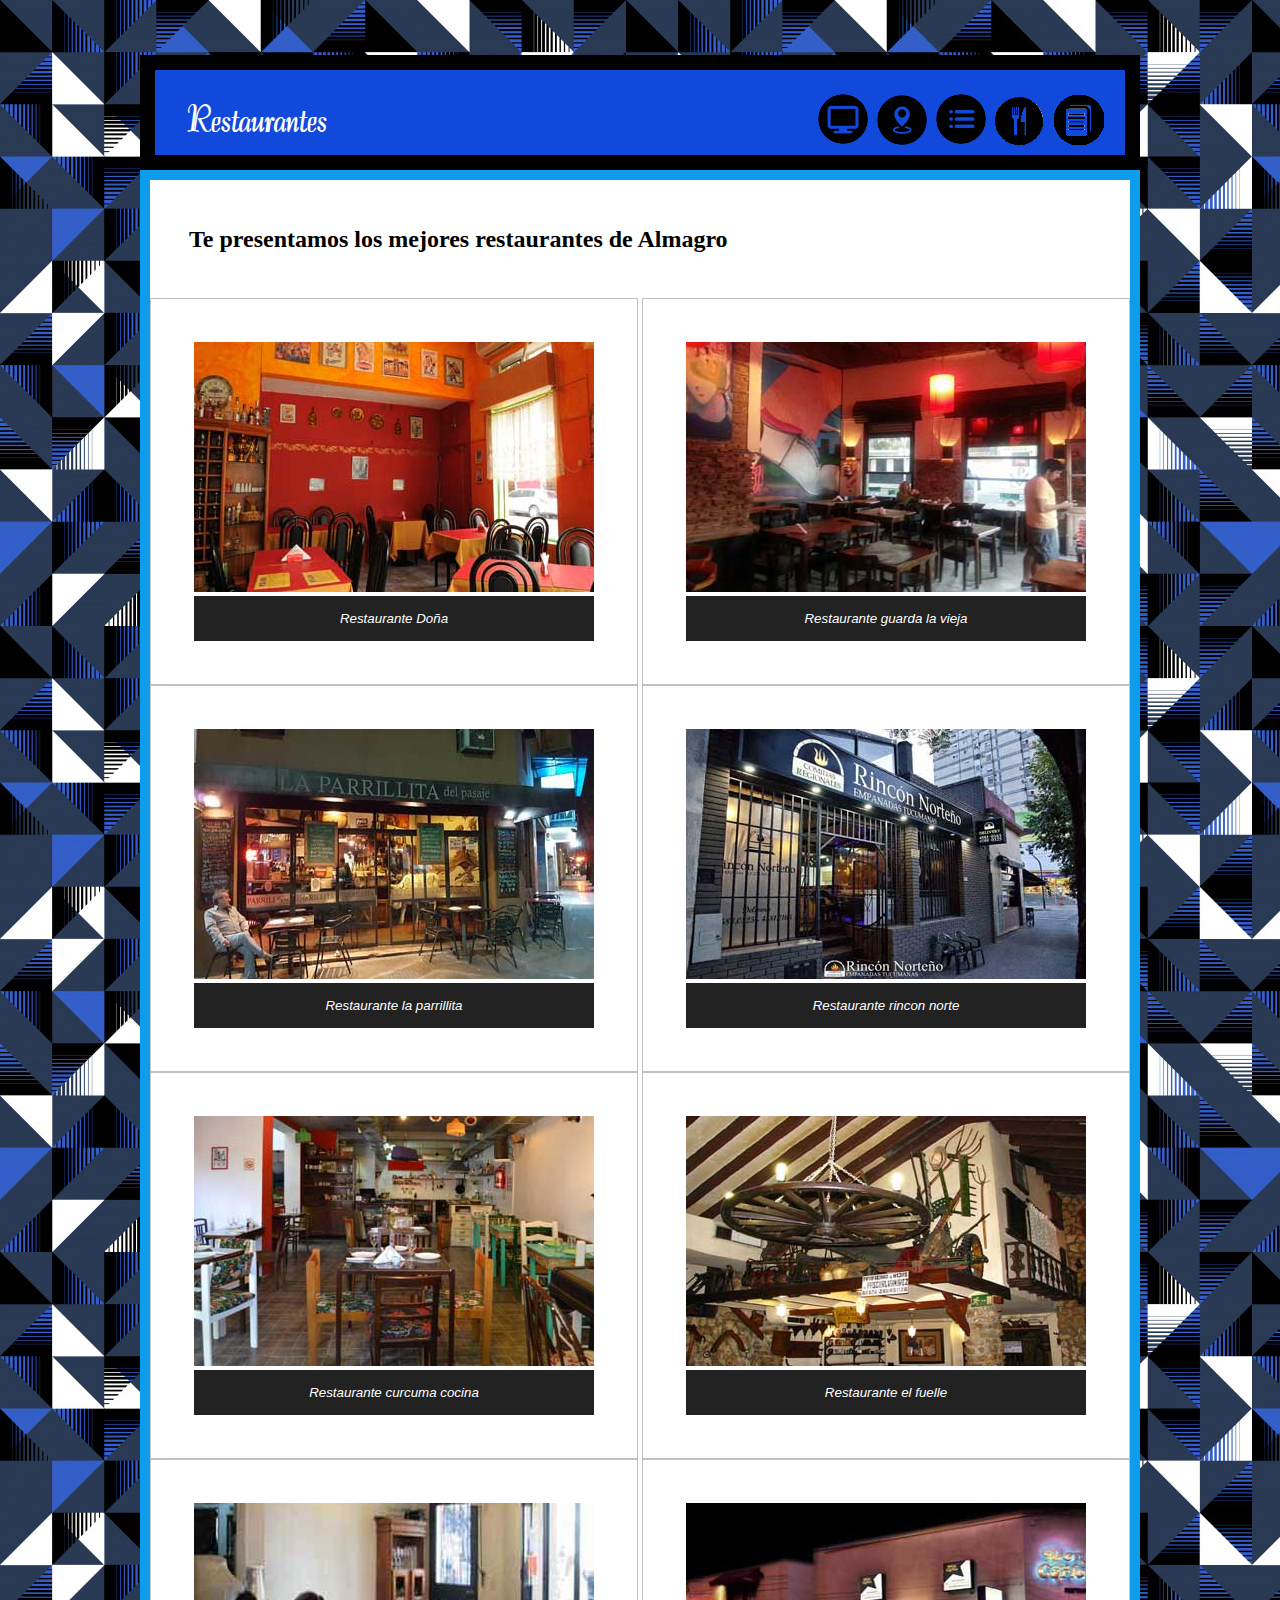
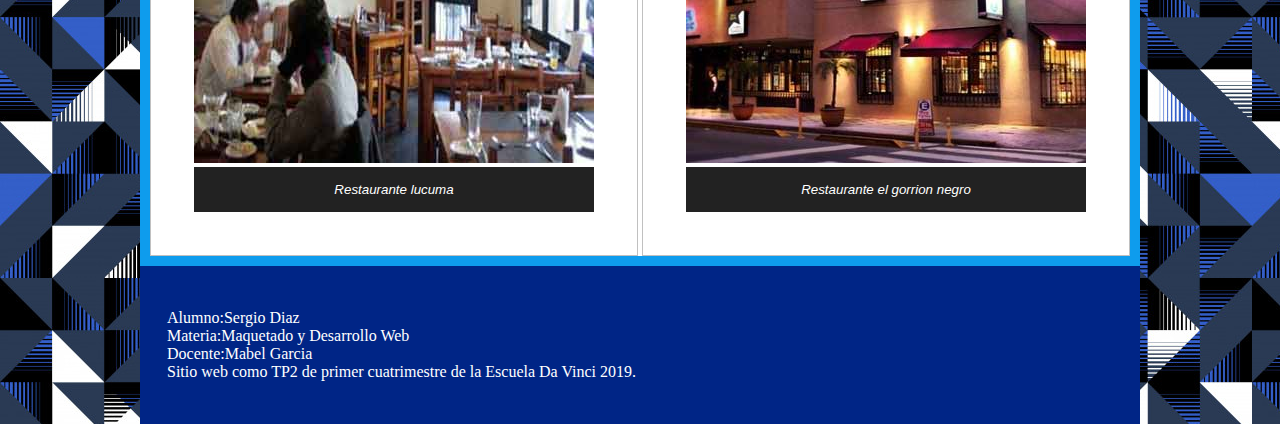
<file: restaurantes.html>
<!DOCTYPE HTML>
<html lang="es-AR">
<head>
	<meta charset="UTF-8">
	<meta name="viewport" content="width=device-width, initial-scale=1"/>
	<title>Restaurantes</title>
	<script src="scripts/prefixfree.min.js"></script>
	<script src="scripts/html5shiv.js"></script>
	<link rel="stylesheet" href="estilos.css" />
	<link rel="stylesheet" href="estilos_tablet.css" media="screen and (min-width: 481px)" />
	<link rel="stylesheet" href="estilos_pc.css" media="screen and (min-width: 1280px)" />
	<link rel="shortcut icon" href="icono/favicon.ico" type="image/x-icon" />
</head>
<body>
<div class="contenedor">
	<header>
		<h1>Restaurantes</h1>
		<nav id="ves">
					<ul>
						<li id="home"><a href= index.html >Home</a></li>
						<li id="itinerario"><a href= itinerario.html >Itinerario </a></li>
						<li id="eventos"><a href= eventos.html >Eventos</a></li>
						<li id="restaurantes"><a href= restaurantes.html >Restaurantes</a></li>
						<li id="formulario"><a href= formulario.html > Formulario</a></li>
					</ul>
		</nav>
	</header>
	<main>
	<div>
		
		<h2>Te presentamos los mejores restaurantes de Almagro</h2>
				<figure class="restaurantes">	
					<img src="imagenes/restauranteelmolinodorado.jpg" alt="Restaurante Doña" />
					<figcaption class="resto">Restaurante Doña</figcaption>
				</figure>
				<figure class="restaurantes">	
					<img src="imagenes/restauranteguardalavieja.jpg" alt="Restaurante guarda la vieja" />
					<figcaption class="resto">Restaurante guarda la vieja</figcaption>
				</figure>
				<figure class="restaurantes">	
					<img src="imagenes/restaurantelaparrillita.jpg" alt="Restaurante la parrillita" />
					<figcaption class="resto">Restaurante la parrillita</figcaption>
				</figure>
				<figure class="restaurantes">	
					<img src="imagenes/restauranterinconnorte.jpg" alt="Restaurante rincon norte" />
					<figcaption class="resto">Restaurante rincon norte</figcaption>
				</figure>
				<figure class="restaurantes">	
					<img src="imagenes/restaurantecurcumacocina.jpg" alt="Restaurante curcuma cocina" />
					<figcaption class="resto">Restaurante curcuma cocina</figcaption>
				</figure>
				<figure class="restaurantes">	
					<img src="imagenes/restauranteelfuelle.jpg" alt="Restaurante el fuelle" />
					<figcaption class="resto">Restaurante el fuelle</figcaption>
				</figure>
				<figure class="restaurantes">	
					<img src="imagenes/restaurantelucuma.jpg" alt="Restaurante lucuma" />
					<figcaption class="resto">Restaurante lucuma</figcaption>
				</figure>
				<figure class="restaurantes">	
					<img src="imagenes/restuaranteelgorriónnegro.jpg" alt="Restaurante el gorrion negro" />
					<figcaption class="resto">Restaurante el gorrion negro</figcaption>
				</figure>
	</div>
	</main>
	<footer>
		<div class="datos">
		<ul>
		<li>Alumno:Sergio Diaz</li>
		<li>Materia:Maquetado y Desarrollo Web</li>
		<li>Docente:Mabel Garcia</li>
		<li>Sitio web como TP2 de primer cuatrimestre de la Escuela Da Vinci 2019.</li>
		</ul>
		</div>
		</footer>
	</div>
</body>
</html>
</file>
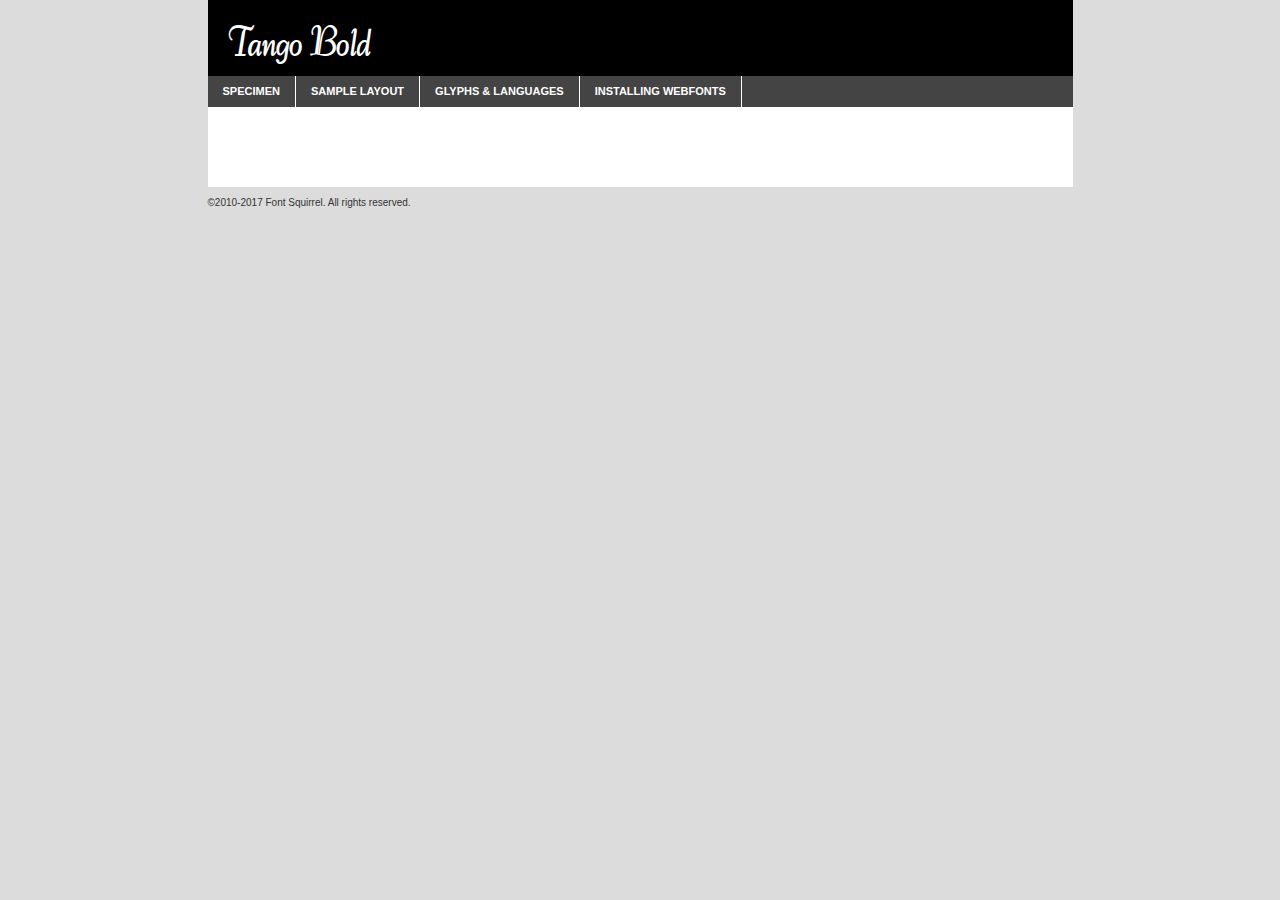
<file: fuentes/tango-bold-demo.html>
<!DOCTYPE html PUBLIC "-//W3C//DTD XHTML 1.0 Transitional//EN"
	"http://www.w3.org/TR/xhtml1/DTD/xhtml1-transitional.dtd">

<html xmlns="http://www.w3.org/1999/xhtml" xml:lang="en" lang="en">
<head>
	<meta http-equiv="Content-Type" content="text/html; charset=utf-8" />
	<script src="http://ajax.googleapis.com/ajax/libs/jquery/1.7.2/jquery.min.js" type="text/javascript" charset="utf-8"></script>
	<script type="text/javascript">
	(function($){$.fn.easyTabs=function(option){var param=jQuery.extend({fadeSpeed:"fast",defaultContent:1,activeClass:'active'},option);$(this).each(function(){var thisId="#"+this.id;if(param.defaultContent==''){param.defaultContent=1;}
	if(typeof param.defaultContent=="number")
	{var defaultTab=$(thisId+" .tabs li:eq("+(param.defaultContent-1)+") a").attr('href').substr(1);}else{var defaultTab=param.defaultContent;}
	$(thisId+" .tabs li a").each(function(){var tabToHide=$(this).attr('href').substr(1);$("#"+tabToHide).addClass('easytabs-tab-content');});hideAll();changeContent(defaultTab);function hideAll(){$(thisId+" .easytabs-tab-content").hide();}
	function changeContent(tabId){hideAll();$(thisId+" .tabs li").removeClass(param.activeClass);$(thisId+" .tabs li a[href=#"+tabId+"]").closest('li').addClass(param.activeClass);if(param.fadeSpeed!="none")
	{$(thisId+" #"+tabId).fadeIn(param.fadeSpeed);}else{$(thisId+" #"+tabId).show();}}
	$(thisId+" .tabs li").click(function(){var tabId=$(this).find('a').attr('href').substr(1);changeContent(tabId);return false;});});}})(jQuery);
	</script>
	<link rel="stylesheet" href="specimen_files/specimen_stylesheet.css" type="text/css" charset="utf-8" />
	<link rel="stylesheet" href="stylesheet.css" type="text/css" charset="utf-8" />

	<style type="text/css">
					body{
				font-family: 'tangobold';
							}
		</style>

	<title>Tango Bold Specimen</title>
	
	
	<script type="text/javascript" charset="utf-8">
		$(document).ready(function() {
			$('#container').easyTabs({defaultContent:1});
		});
	</script>
</head>

<body>
<div id="container">
	<div id="header">
		Tango Bold	</div>
	<ul class="tabs">
		<li><a href="#specimen">Specimen</a></li>
		<li><a href="#layout">Sample Layout</a></li>
				<li><a href="#glyphs">Glyphs &amp; Languages</a></li>
		<li><a href="#installing">Installing Webfonts</a></li>
		
	</ul>
	
	<div id="main_content">

		
			<div id="specimen">
		
				<div class="section">
					<div class="grid12 firstcol">
						<div class="huge">AaBb</div>
					</div>
				</div>
		
				<div class="section">
					<div class="glyph_range">A&#x200B;B&#x200b;C&#x200b;D&#x200b;E&#x200b;F&#x200b;G&#x200b;H&#x200b;I&#x200b;J&#x200b;K&#x200b;L&#x200b;M&#x200b;N&#x200b;O&#x200b;P&#x200b;Q&#x200b;R&#x200b;S&#x200b;T&#x200b;U&#x200b;V&#x200b;W&#x200b;X&#x200b;Y&#x200b;Z&#x200b;a&#x200b;b&#x200b;c&#x200b;d&#x200b;e&#x200b;f&#x200b;g&#x200b;h&#x200b;i&#x200b;j&#x200b;k&#x200b;l&#x200b;m&#x200b;n&#x200b;o&#x200b;p&#x200b;q&#x200b;r&#x200b;s&#x200b;t&#x200b;u&#x200b;v&#x200b;w&#x200b;x&#x200b;y&#x200b;z&#x200b;1&#x200b;2&#x200b;3&#x200b;4&#x200b;5&#x200b;6&#x200b;7&#x200b;8&#x200b;9&#x200b;0&#x200b;&amp;&#x200b;.&#x200b;,&#x200b;?&#x200b;!&#x200b;&#64;&#x200b;(&#x200b;)&#x200b;#&#x200b;$&#x200b;%&#x200b;*&#x200b;+&#x200b;-&#x200b;=&#x200b;:&#x200b;;</div>
				</div>
				<div class="section">
					<div class="grid12 firstcol">
						<table class="sample_table">
							<tr><td>10</td><td class="size10">abcdefghijklmnopqrstuvwxyzABCDEFGHIJKLMNOPQRSTUVWXYZ0123456789abcdefghijklmnopqrstuvwxyzABCDEFGHIJKLMNOPQRSTUVWXYZ0123456789abcdefghijklmnopqrstuvwxyzABCDEFGHIJKLMNOPQRSTUVWXYZ</td></tr>
							<tr><td>11</td><td class="size11">abcdefghijklmnopqrstuvwxyzABCDEFGHIJKLMNOPQRSTUVWXYZ0123456789abcdefghijklmnopqrstuvwxyzABCDEFGHIJKLMNOPQRSTUVWXYZ0123456789abcdefghijklmnopqrstuvwxyzABCDEFGHIJKLMNOPQRSTUVWXYZ</td></tr>
							<tr><td>12</td><td class="size12">abcdefghijklmnopqrstuvwxyzABCDEFGHIJKLMNOPQRSTUVWXYZ0123456789abcdefghijklmnopqrstuvwxyzABCDEFGHIJKLMNOPQRSTUVWXYZ0123456789abcdefghijklmnopqrstuvwxyzABCDEFGHIJKLMNOPQRSTUVWXYZ</td></tr>
							<tr><td>13</td><td class="size13">abcdefghijklmnopqrstuvwxyzABCDEFGHIJKLMNOPQRSTUVWXYZ0123456789abcdefghijklmnopqrstuvwxyzABCDEFGHIJKLMNOPQRSTUVWXYZ0123456789abcdefghijklmnopqrstuvwxyzABCDEFGHIJKLMNOPQRSTUVWXYZ</td></tr>
							<tr><td>14</td><td class="size14">abcdefghijklmnopqrstuvwxyzABCDEFGHIJKLMNOPQRSTUVWXYZ0123456789abcdefghijklmnopqrstuvwxyzABCDEFGHIJKLMNOPQRSTUVWXYZ0123456789abcdefghijklmnopqrstuvwxyzABCDEFGHIJKLMNOPQRSTUVWXYZ</td></tr>
							<tr><td>16</td><td class="size16">abcdefghijklmnopqrstuvwxyzABCDEFGHIJKLMNOPQRSTUVWXYZ0123456789abcdefghijklmnopqrstuvwxyzABCDEFGHIJKLMNOPQRSTUVWXYZ</td></tr>
							<tr><td>18</td><td class="size18">abcdefghijklmnopqrstuvwxyzABCDEFGHIJKLMNOPQRSTUVWXYZ0123456789abcdefghijklmnopqrstuvwxyzABCDEFGHIJKLMNOPQRSTUVWXYZ</td></tr>
							<tr><td>20</td><td class="size20">abcdefghijklmnopqrstuvwxyzABCDEFGHIJKLMNOPQRSTUVWXYZ0123456789abcdefghijklmnopqrstuvwxyzABCDEFGHIJKLMNOPQRSTUVWXYZ</td></tr>
							<tr><td>24</td><td class="size24">abcdefghijklmnopqrstuvwxyzABCDEFGHIJKLMNOPQRSTUVWXYZ0123456789abcdefghijklmnopqrstuvwxyzABCDEFGHIJKLMNOPQRSTUVWXYZ</td></tr>
							<tr><td>30</td><td class="size30">abcdefghijklmnopqrstuvwxyzABCDEFGHIJKLMNOPQRSTUVWXYZ0123456789abcdefghijklmnopqrstuvwxyzABCDEFGHIJKLMNOPQRSTUVWXYZ</td></tr>
							<tr><td>36</td><td class="size36">abcdefghijklmnopqrstuvwxyzABCDEFGHIJKLMNOPQRSTUVWXYZ0123456789abcdefghijklmnopqrstuvwxyzABCDEFGHIJKLMNOPQRSTUVWXYZ</td></tr>
							<tr><td>48</td><td class="size48">abcdefghijklmnopqrstuvwxyzABCDEFGHIJKLMNOPQRSTUVWXYZ0123456789abcdefghijklmnopqrstuvwxyzABCDEFGHIJKLMNOPQRSTUVWXYZ</td></tr>
							<tr><td>60</td><td class="size60">abcdefghijklmnopqrstuvwxyzABCDEFGHIJKLMNOPQRSTUVWXYZ0123456789abcdefghijklmnopqrstuvwxyzABCDEFGHIJKLMNOPQRSTUVWXYZ</td></tr>
							<tr><td>72</td><td class="size72">abcdefghijklmnopqrstuvwxyzABCDEFGHIJKLMNOPQRSTUVWXYZ0123456789abcdefghijklmnopqrstuvwxyzABCDEFGHIJKLMNOPQRSTUVWXYZ</td></tr>
							<tr><td>90</td><td class="size90">abcdefghijklmnopqrstuvwxyzABCDEFGHIJKLMNOPQRSTUVWXYZ0123456789abcdefghijklmnopqrstuvwxyzABCDEFGHIJKLMNOPQRSTUVWXYZ</td></tr>
						</table>
				
					</div>
			
				</div>
		
		
		
								<div class="section" id="bodycomparison">


										<div id="xheight">
				<div class="fontbody">&#x25FC;&#x25FC;&#x25FC;&#x25FC;&#x25FC;&#x25FC;&#x25FC;&#x25FC;&#x25FC;&#x25FC;&#x25FC;&#x25FC;&#x25FC;&#x25FC;&#x25FC;&#x25FC;&#x25FC;&#x25FC;&#x25FC;&#x25FC;&#x25FC;&#x25FC;&#x25FC;&#x25FC;&#x25FC;&#x25FC;&#x25FC;&#x25FC;&#x25FC;&#x25FC;&#x25FC;&#x25FC;&#x25FC;&#x25FC;&#x25FC;&#x25FC;&#x25FC;&#x25FC;&#x25FC;&#x25FC;&#x25FC;&#x25FC;&#x25FC;&#x25FC;&#x25FC;&#x25FC;&#x25FC;&#x25FC;&#x25FC;&#x25FC;&#x25FC;&#x25FC;&#x25FC;&#x25FC;&#x25FC;&#x25FC;&#x25FC;&#x25FC;&#x25FC;&#x25FC;&#x25FC;&#x25FC;&#x25FC;&#x25FC;&#x25FC;&#x25FC;&#x25FC;&#x25FC;&#x25FC;&#x25FC;&#x25FC;&#x25FC;&#x25FC;&#x25FC;&#x25FC;&#x25FC;&#x25FC;&#x25FC;&#x25FC;&#x25FC;&#x25FC;&#x25FC;&#x25FC;&#x25FC;&#x25FC;&#x25FC;&#x25FC;&#x25FC;&#x25FC;&#x25FC;&#x25FC;&#x25FC;&#x25FC;&#x25FC;&#x25FC;&#x25FC;&#x25FC;&#x25FC;&#x25FC;body</div><div class="arialbody">body</div><div class="verdanabody">body</div><div class="georgiabody">body</div></div>
										<div class="fontbody" style="z-index:1">
											body<span>Tango Bold</span>
										</div>
										<div class="arialbody" style="z-index:1">
											body<span>Arial</span>
										</div>
										<div class="verdanabody" style="z-index:1">
											body<span>Verdana</span>
										</div>
										<div class="georgiabody" style="z-index:1">
											body<span>Georgia</span>
										</div>



								</div>
		
		
				<div class="section psample psample_row1" id="">
					
					<div class="grid2 firstcol">
						<p class="size10"><span>10.</span>Aenean lacinia bibendum nulla sed consectetur. Fusce dapibus, tellus ac cursus commodo, tortor mauris condimentum nibh, ut fermentum massa justo sit amet risus. Nullam id dolor id nibh ultricies vehicula ut id elit. Cum sociis natoque penatibus et magnis dis parturient montes, nascetur ridiculus mus. Nulla vitae elit libero, a pharetra augue.</p>
			
					</div>
					<div class="grid3">
						<p class="size11"><span>11.</span>Aenean lacinia bibendum nulla sed consectetur. Fusce dapibus, tellus ac cursus commodo, tortor mauris condimentum nibh, ut fermentum massa justo sit amet risus. Nullam id dolor id nibh ultricies vehicula ut id elit. Cum sociis natoque penatibus et magnis dis parturient montes, nascetur ridiculus mus. Nulla vitae elit libero, a pharetra augue.</p>
			
					</div>
					<div class="grid3">
						<p class="size12"><span>12.</span>Aenean lacinia bibendum nulla sed consectetur. Fusce dapibus, tellus ac cursus commodo, tortor mauris condimentum nibh, ut fermentum massa justo sit amet risus. Nullam id dolor id nibh ultricies vehicula ut id elit. Cum sociis natoque penatibus et magnis dis parturient montes, nascetur ridiculus mus. Nulla vitae elit libero, a pharetra augue.</p>
			
					</div>
					<div class="grid4">
						<p class="size13"><span>13.</span>Aenean lacinia bibendum nulla sed consectetur. Fusce dapibus, tellus ac cursus commodo, tortor mauris condimentum nibh, ut fermentum massa justo sit amet risus. Nullam id dolor id nibh ultricies vehicula ut id elit. Cum sociis natoque penatibus et magnis dis parturient montes, nascetur ridiculus mus. Nulla vitae elit libero, a pharetra augue.</p>
			
					</div>
					<div class="white_blend"></div>
					
				</div>
				<div class="section psample psample_row2" id="">
					<div class="grid3 firstcol">
						<p class="size14"><span>14.</span>Aenean lacinia bibendum nulla sed consectetur. Fusce dapibus, tellus ac cursus commodo, tortor mauris condimentum nibh, ut fermentum massa justo sit amet risus. Nullam id dolor id nibh ultricies vehicula ut id elit. Cum sociis natoque penatibus et magnis dis parturient montes, nascetur ridiculus mus. Nulla vitae elit libero, a pharetra augue.</p>
			
					</div>
					<div class="grid4">
						<p class="size16"><span>16.</span>Aenean lacinia bibendum nulla sed consectetur. Fusce dapibus, tellus ac cursus commodo, tortor mauris condimentum nibh, ut fermentum massa justo sit amet risus. Nullam id dolor id nibh ultricies vehicula ut id elit. Cum sociis natoque penatibus et magnis dis parturient montes, nascetur ridiculus mus. Nulla vitae elit libero, a pharetra augue.</p>
			
					</div>
					<div class="grid5">
						<p class="size18"><span>18.</span>Aenean lacinia bibendum nulla sed consectetur. Fusce dapibus, tellus ac cursus commodo, tortor mauris condimentum nibh, ut fermentum massa justo sit amet risus. Nullam id dolor id nibh ultricies vehicula ut id elit. Cum sociis natoque penatibus et magnis dis parturient montes, nascetur ridiculus mus. Nulla vitae elit libero, a pharetra augue.</p>
			
					</div>

					<div class="white_blend"></div>

				</div>
				
				<div class="section psample psample_row3" id="">
					<div class="grid5 firstcol">
						<p class="size20"><span>20.</span>Aenean lacinia bibendum nulla sed consectetur. Fusce dapibus, tellus ac cursus commodo, tortor mauris condimentum nibh, ut fermentum massa justo sit amet risus. Nullam id dolor id nibh ultricies vehicula ut id elit. Cum sociis natoque penatibus et magnis dis parturient montes, nascetur ridiculus mus. Nulla vitae elit libero, a pharetra augue.</p>
					</div>
					<div class="grid7">
						<p class="size24"><span>24.</span>Aenean lacinia bibendum nulla sed consectetur. Fusce dapibus, tellus ac cursus commodo, tortor mauris condimentum nibh, ut fermentum massa justo sit amet risus. Nullam id dolor id nibh ultricies vehicula ut id elit. Cum sociis natoque penatibus et magnis dis parturient montes, nascetur ridiculus mus. Nulla vitae elit libero, a pharetra augue.</p>
					</div>
					
					<div class="white_blend"></div>
					
				</div>
				
				<div class="section psample psample_row4" id="">
					<div class="grid12 firstcol">
						<p class="size30"><span>30.</span>Aenean lacinia bibendum nulla sed consectetur. Fusce dapibus, tellus ac cursus commodo, tortor mauris condimentum nibh, ut fermentum massa justo sit amet risus. Nullam id dolor id nibh ultricies vehicula ut id elit. Cum sociis natoque penatibus et magnis dis parturient montes, nascetur ridiculus mus. Nulla vitae elit libero, a pharetra augue.</p>
					</div>
					<div class="white_blend"></div>
					
				</div>
				
				
				
				<div class="section psample psample_row1 fullreverse">
					<div class="grid2 firstcol">
						<p class="size10"><span>10.</span>Aenean lacinia bibendum nulla sed consectetur. Fusce dapibus, tellus ac cursus commodo, tortor mauris condimentum nibh, ut fermentum massa justo sit amet risus. Nullam id dolor id nibh ultricies vehicula ut id elit. Cum sociis natoque penatibus et magnis dis parturient montes, nascetur ridiculus mus. Nulla vitae elit libero, a pharetra augue.</p>
			
					</div>
					<div class="grid3">
						<p class="size11"><span>11.</span>Aenean lacinia bibendum nulla sed consectetur. Fusce dapibus, tellus ac cursus commodo, tortor mauris condimentum nibh, ut fermentum massa justo sit amet risus. Nullam id dolor id nibh ultricies vehicula ut id elit. Cum sociis natoque penatibus et magnis dis parturient montes, nascetur ridiculus mus. Nulla vitae elit libero, a pharetra augue.</p>
			
					</div>
					<div class="grid3">
						<p class="size12"><span>12.</span>Aenean lacinia bibendum nulla sed consectetur. Fusce dapibus, tellus ac cursus commodo, tortor mauris condimentum nibh, ut fermentum massa justo sit amet risus. Nullam id dolor id nibh ultricies vehicula ut id elit. Cum sociis natoque penatibus et magnis dis parturient montes, nascetur ridiculus mus. Nulla vitae elit libero, a pharetra augue.</p>
			
					</div>
					<div class="grid4">
						<p class="size13"><span>13.</span>Aenean lacinia bibendum nulla sed consectetur. Fusce dapibus, tellus ac cursus commodo, tortor mauris condimentum nibh, ut fermentum massa justo sit amet risus. Nullam id dolor id nibh ultricies vehicula ut id elit. Cum sociis natoque penatibus et magnis dis parturient montes, nascetur ridiculus mus. Nulla vitae elit libero, a pharetra augue.</p>
			
					</div>
					<div class="black_blend"></div>
					
				</div>
				
				<div class="section psample psample_row2 fullreverse">
					<div class="grid3 firstcol">
						<p class="size14"><span>14.</span>Aenean lacinia bibendum nulla sed consectetur. Fusce dapibus, tellus ac cursus commodo, tortor mauris condimentum nibh, ut fermentum massa justo sit amet risus. Nullam id dolor id nibh ultricies vehicula ut id elit. Cum sociis natoque penatibus et magnis dis parturient montes, nascetur ridiculus mus. Nulla vitae elit libero, a pharetra augue.</p>
			
					</div>
					<div class="grid4">
						<p class="size16"><span>16.</span>Aenean lacinia bibendum nulla sed consectetur. Fusce dapibus, tellus ac cursus commodo, tortor mauris condimentum nibh, ut fermentum massa justo sit amet risus. Nullam id dolor id nibh ultricies vehicula ut id elit. Cum sociis natoque penatibus et magnis dis parturient montes, nascetur ridiculus mus. Nulla vitae elit libero, a pharetra augue.</p>
			
					</div>
					<div class="grid5">
						<p class="size18"><span>18.</span>Aenean lacinia bibendum nulla sed consectetur. Fusce dapibus, tellus ac cursus commodo, tortor mauris condimentum nibh, ut fermentum massa justo sit amet risus. Nullam id dolor id nibh ultricies vehicula ut id elit. Cum sociis natoque penatibus et magnis dis parturient montes, nascetur ridiculus mus. Nulla vitae elit libero, a pharetra augue.</p>
			
					</div>
					<div class="black_blend"></div>

				</div>
				
				<div class="section psample fullreverse psample_row3" id="">
					<div class="grid5 firstcol">
						<p class="size20"><span>20.</span>Aenean lacinia bibendum nulla sed consectetur. Fusce dapibus, tellus ac cursus commodo, tortor mauris condimentum nibh, ut fermentum massa justo sit amet risus. Nullam id dolor id nibh ultricies vehicula ut id elit. Cum sociis natoque penatibus et magnis dis parturient montes, nascetur ridiculus mus. Nulla vitae elit libero, a pharetra augue.</p>
					</div>
					<div class="grid7">
						<p class="size24"><span>24.</span>Aenean lacinia bibendum nulla sed consectetur. Fusce dapibus, tellus ac cursus commodo, tortor mauris condimentum nibh, ut fermentum massa justo sit amet risus. Nullam id dolor id nibh ultricies vehicula ut id elit. Cum sociis natoque penatibus et magnis dis parturient montes, nascetur ridiculus mus. Nulla vitae elit libero, a pharetra augue.</p>
					</div>
					
					<div class="black_blend"></div>
					
				</div>
				
				<div class="section psample fullreverse psample_row4" id="" style="border-bottom: 20px #000 solid;">
					<div class="grid12 firstcol">
						<p class="size30"><span>30.</span>Aenean lacinia bibendum nulla sed consectetur. Fusce dapibus, tellus ac cursus commodo, tortor mauris condimentum nibh, ut fermentum massa justo sit amet risus. Nullam id dolor id nibh ultricies vehicula ut id elit. Cum sociis natoque penatibus et magnis dis parturient montes, nascetur ridiculus mus. Nulla vitae elit libero, a pharetra augue.</p>
					</div>
					<div class="black_blend"></div>
					
				</div>
				
				
				
				
			</div>
			
			<div id="layout">
				
				<div class="section">
					
					<div class="grid12 firstcol">
						<h1>Lorem Ipsum Dolor</h1>
						<h2>Etiam porta sem malesuada magna mollis euismod</h2>
						
						<p class="byline">By <a href="#link">Aenean Lacinia</a></p>
					</div>
				</div>
				<div class="section">
					<div class="grid8 firstcol">
						<p class="large">Donec sed odio dui. Morbi leo risus, porta ac consectetur ac, vestibulum at eros. Fusce dapibus, tellus ac cursus commodo, tortor mauris condimentum nibh, ut fermentum massa justo sit amet risus. </p>

						
						<h3>Pellentesque ornare sem</h3>

						<p>Maecenas sed diam eget risus varius blandit sit amet non magna. Maecenas faucibus mollis interdum. Donec ullamcorper nulla non metus auctor fringilla. Nullam id dolor id nibh ultricies vehicula ut id elit. Nullam id dolor id nibh ultricies vehicula ut id elit. </p>

						<p>Aenean eu leo quam. Pellentesque ornare sem lacinia quam venenatis vestibulum. Lorem ipsum dolor sit amet, consectetur adipiscing elit. Cum sociis natoque penatibus et magnis dis parturient montes, nascetur ridiculus mus. </p>

						<p>Nulla vitae elit libero, a pharetra augue. Praesent commodo cursus magna, vel scelerisque nisl consectetur et. Aenean lacinia bibendum nulla sed consectetur. </p>

						<p>Nullam quis risus eget urna mollis ornare vel eu leo. Nullam quis risus eget urna mollis ornare vel eu leo. Maecenas sed diam eget risus varius blandit sit amet non magna. Donec ullamcorper nulla non metus auctor fringilla. </p>

						<h3>Cras mattis consectetur</h3>

						<p>Aenean eu leo quam. Pellentesque ornare sem lacinia quam venenatis vestibulum. Aenean lacinia bibendum nulla sed consectetur. Integer posuere erat a ante venenatis dapibus posuere velit aliquet. Cras mattis consectetur purus sit amet fermentum. </p>

						<p>Nullam id dolor id nibh ultricies vehicula ut id elit. Nullam quis risus eget urna mollis ornare vel eu leo. Cras mattis consectetur purus sit amet fermentum.</p>
					</div>
					
					<div class="grid4 sidebar">
						
						<div class="box reverse">
							<p class="last">Nullam quis risus eget urna mollis ornare vel eu leo. Donec ullamcorper nulla non metus auctor fringilla. Cras mattis consectetur purus sit amet fermentum. Sed posuere consectetur est at lobortis. Lorem ipsum dolor sit amet, consectetur adipiscing elit. </p>
						</div>
						
						<p class="caption">Maecenas sed diam eget risus varius.</p>

						<p>Vestibulum id ligula porta felis euismod semper. Integer posuere erat a ante venenatis dapibus posuere velit aliquet. Vestibulum id ligula porta felis euismod semper. Sed posuere consectetur est at lobortis. Maecenas sed diam eget risus varius blandit sit amet non magna. Fusce dapibus, tellus ac cursus commodo, tortor mauris condimentum nibh, ut fermentum massa justo sit amet risus. </p>

					

						<p>Duis mollis, est non commodo luctus, nisi erat porttitor ligula, eget lacinia odio sem nec elit. Aenean lacinia bibendum nulla sed consectetur. Vivamus sagittis lacus vel augue laoreet rutrum faucibus dolor auctor. Aenean lacinia bibendum nulla sed consectetur. Nullam quis risus eget urna mollis ornare vel eu leo. </p>

						<p>Praesent commodo cursus magna, vel scelerisque nisl consectetur et. Donec ullamcorper nulla non metus auctor fringilla. Maecenas faucibus mollis interdum. Fusce dapibus, tellus ac cursus commodo, tortor mauris condimentum nibh, ut fermentum massa justo sit amet risus. </p>

					</div>
				</div>
				
			</div>


			



		<div id="glyphs">
			<div class="section">
				<div class="grid12 firstcol">
			
				<h1>Language Support</h1>
				<p>The subset of Tango Bold in this kit supports the following languages:<br />
			
					Albanian, Basque, Breton, Chamorro, Danish, Dutch, English, Faroese, Finnish, French, Frisian, Galician, German, Icelandic, Italian, Malagasy, Norwegian, Portuguese, Spanish, Swedish, Alsatian, Aragonese, Arapaho, Arrernte, Asturian, Aymara, Bislama, Cebuano, Corsican, Fijian, French_creole, Genoese, Gilbertese, Greenlandic, Haitian_creole, Hiligaynon, Hmong, Hopi, Ibanag, Iloko_ilokano, Indonesian, Interglossa_glosa, Interlingua, Irish_gaelic, Jerriais, Lojban, Lombard, Luxembourgeois, Manx, Mohawk, Norfolk_pitcairnese, Occitan, Oromo, Pangasinan, Papiamento, Piedmontese, Potawatomi, Rhaeto-romance, Romansh, Rotokas, Sami_lule, Samoan, Sardinian, Scots_gaelic, Seychelles_creole, Shona, Sicilian, Somali, Southern_ndebele, Swahili, Swati_swazi, Tagalog_filipino_pilipino, Tetum, Tok_pisin, Uyghur_latinized, Volapuk, Walloon, Warlpiri, Xhosa, Yapese, Zulu, Latinbasic, Ubasic, Demo				</p>
				<h1>Glyph Chart</h1>
				<p>The subset of Tango Bold in this kit includes all the glyphs listed below. Unicode entities are included above each glyph to help you insert individual characters into your layout.</p>
				<div id="glyph_chart">
			
																														 <div><p>&amp;#8;</p>&#8;</div>
																				 <div><p>&amp;#9;</p>&#9;</div>
																				 <div><p>&amp;#13;</p>&#13;</div>
																				 <div><p>&amp;#29;</p>&#29;</div>
																				 <div><p>&amp;#32;</p>&#32;</div>
																				 <div><p>&amp;#33;</p>&#33;</div>
																				 <div><p>&amp;#34;</p>&#34;</div>
																				 <div><p>&amp;#35;</p>&#35;</div>
																				 <div><p>&amp;#36;</p>&#36;</div>
																				 <div><p>&amp;#37;</p>&#37;</div>
																				 <div><p>&amp;#38;</p>&#38;</div>
																				 <div><p>&amp;#39;</p>&#39;</div>
																				 <div><p>&amp;#40;</p>&#40;</div>
																				 <div><p>&amp;#41;</p>&#41;</div>
																				 <div><p>&amp;#42;</p>&#42;</div>
																				 <div><p>&amp;#43;</p>&#43;</div>
																				 <div><p>&amp;#44;</p>&#44;</div>
																				 <div><p>&amp;#45;</p>&#45;</div>
																				 <div><p>&amp;#46;</p>&#46;</div>
																				 <div><p>&amp;#47;</p>&#47;</div>
																				 <div><p>&amp;#48;</p>&#48;</div>
																				 <div><p>&amp;#49;</p>&#49;</div>
																				 <div><p>&amp;#50;</p>&#50;</div>
																				 <div><p>&amp;#51;</p>&#51;</div>
																				 <div><p>&amp;#52;</p>&#52;</div>
																				 <div><p>&amp;#53;</p>&#53;</div>
																				 <div><p>&amp;#54;</p>&#54;</div>
																				 <div><p>&amp;#55;</p>&#55;</div>
																				 <div><p>&amp;#56;</p>&#56;</div>
																				 <div><p>&amp;#57;</p>&#57;</div>
																				 <div><p>&amp;#58;</p>&#58;</div>
																				 <div><p>&amp;#59;</p>&#59;</div>
																				 <div><p>&amp;#60;</p>&#60;</div>
																				 <div><p>&amp;#61;</p>&#61;</div>
																				 <div><p>&amp;#62;</p>&#62;</div>
																				 <div><p>&amp;#63;</p>&#63;</div>
																				 <div><p>&amp;#64;</p>&#64;</div>
																				 <div><p>&amp;#65;</p>&#65;</div>
																				 <div><p>&amp;#66;</p>&#66;</div>
																				 <div><p>&amp;#67;</p>&#67;</div>
																				 <div><p>&amp;#68;</p>&#68;</div>
																				 <div><p>&amp;#69;</p>&#69;</div>
																				 <div><p>&amp;#70;</p>&#70;</div>
																				 <div><p>&amp;#71;</p>&#71;</div>
																				 <div><p>&amp;#72;</p>&#72;</div>
																				 <div><p>&amp;#73;</p>&#73;</div>
																				 <div><p>&amp;#74;</p>&#74;</div>
																				 <div><p>&amp;#75;</p>&#75;</div>
																				 <div><p>&amp;#76;</p>&#76;</div>
																				 <div><p>&amp;#77;</p>&#77;</div>
																				 <div><p>&amp;#78;</p>&#78;</div>
																				 <div><p>&amp;#79;</p>&#79;</div>
																				 <div><p>&amp;#80;</p>&#80;</div>
																				 <div><p>&amp;#81;</p>&#81;</div>
																				 <div><p>&amp;#82;</p>&#82;</div>
																				 <div><p>&amp;#83;</p>&#83;</div>
																				 <div><p>&amp;#84;</p>&#84;</div>
																				 <div><p>&amp;#85;</p>&#85;</div>
																				 <div><p>&amp;#86;</p>&#86;</div>
																				 <div><p>&amp;#87;</p>&#87;</div>
																				 <div><p>&amp;#88;</p>&#88;</div>
																				 <div><p>&amp;#89;</p>&#89;</div>
																				 <div><p>&amp;#90;</p>&#90;</div>
																				 <div><p>&amp;#91;</p>&#91;</div>
																				 <div><p>&amp;#92;</p>&#92;</div>
																				 <div><p>&amp;#93;</p>&#93;</div>
																				 <div><p>&amp;#94;</p>&#94;</div>
																				 <div><p>&amp;#95;</p>&#95;</div>
																				 <div><p>&amp;#96;</p>&#96;</div>
																				 <div><p>&amp;#97;</p>&#97;</div>
																				 <div><p>&amp;#98;</p>&#98;</div>
																				 <div><p>&amp;#99;</p>&#99;</div>
																				 <div><p>&amp;#100;</p>&#100;</div>
																				 <div><p>&amp;#101;</p>&#101;</div>
																				 <div><p>&amp;#102;</p>&#102;</div>
																				 <div><p>&amp;#103;</p>&#103;</div>
																				 <div><p>&amp;#104;</p>&#104;</div>
																				 <div><p>&amp;#105;</p>&#105;</div>
																				 <div><p>&amp;#106;</p>&#106;</div>
																				 <div><p>&amp;#107;</p>&#107;</div>
																				 <div><p>&amp;#108;</p>&#108;</div>
																				 <div><p>&amp;#109;</p>&#109;</div>
																				 <div><p>&amp;#110;</p>&#110;</div>
																				 <div><p>&amp;#111;</p>&#111;</div>
																				 <div><p>&amp;#112;</p>&#112;</div>
																				 <div><p>&amp;#113;</p>&#113;</div>
																				 <div><p>&amp;#114;</p>&#114;</div>
																				 <div><p>&amp;#115;</p>&#115;</div>
																				 <div><p>&amp;#116;</p>&#116;</div>
																				 <div><p>&amp;#117;</p>&#117;</div>
																				 <div><p>&amp;#118;</p>&#118;</div>
																				 <div><p>&amp;#119;</p>&#119;</div>
																				 <div><p>&amp;#120;</p>&#120;</div>
																				 <div><p>&amp;#121;</p>&#121;</div>
																				 <div><p>&amp;#122;</p>&#122;</div>
																				 <div><p>&amp;#123;</p>&#123;</div>
																				 <div><p>&amp;#124;</p>&#124;</div>
																				 <div><p>&amp;#125;</p>&#125;</div>
																				 <div><p>&amp;#126;</p>&#126;</div>
																				 <div><p>&amp;#160;</p>&#160;</div>
																				 <div><p>&amp;#161;</p>&#161;</div>
																				 <div><p>&amp;#162;</p>&#162;</div>
																				 <div><p>&amp;#163;</p>&#163;</div>
																				 <div><p>&amp;#164;</p>&#164;</div>
																				 <div><p>&amp;#165;</p>&#165;</div>
																				 <div><p>&amp;#166;</p>&#166;</div>
																				 <div><p>&amp;#167;</p>&#167;</div>
																				 <div><p>&amp;#168;</p>&#168;</div>
																				 <div><p>&amp;#169;</p>&#169;</div>
																				 <div><p>&amp;#170;</p>&#170;</div>
																				 <div><p>&amp;#171;</p>&#171;</div>
																				 <div><p>&amp;#172;</p>&#172;</div>
																				 <div><p>&amp;#173;</p>&#173;</div>
																				 <div><p>&amp;#174;</p>&#174;</div>
																				 <div><p>&amp;#175;</p>&#175;</div>
																				 <div><p>&amp;#176;</p>&#176;</div>
																				 <div><p>&amp;#177;</p>&#177;</div>
																				 <div><p>&amp;#178;</p>&#178;</div>
																				 <div><p>&amp;#179;</p>&#179;</div>
																				 <div><p>&amp;#180;</p>&#180;</div>
																				 <div><p>&amp;#181;</p>&#181;</div>
																				 <div><p>&amp;#182;</p>&#182;</div>
																				 <div><p>&amp;#184;</p>&#184;</div>
																				 <div><p>&amp;#185;</p>&#185;</div>
																				 <div><p>&amp;#186;</p>&#186;</div>
																				 <div><p>&amp;#187;</p>&#187;</div>
																				 <div><p>&amp;#188;</p>&#188;</div>
																				 <div><p>&amp;#189;</p>&#189;</div>
																				 <div><p>&amp;#190;</p>&#190;</div>
																				 <div><p>&amp;#191;</p>&#191;</div>
																				 <div><p>&amp;#192;</p>&#192;</div>
																				 <div><p>&amp;#193;</p>&#193;</div>
																				 <div><p>&amp;#194;</p>&#194;</div>
																				 <div><p>&amp;#195;</p>&#195;</div>
																				 <div><p>&amp;#196;</p>&#196;</div>
																				 <div><p>&amp;#197;</p>&#197;</div>
																				 <div><p>&amp;#198;</p>&#198;</div>
																				 <div><p>&amp;#199;</p>&#199;</div>
																				 <div><p>&amp;#200;</p>&#200;</div>
																				 <div><p>&amp;#201;</p>&#201;</div>
																				 <div><p>&amp;#202;</p>&#202;</div>
																				 <div><p>&amp;#203;</p>&#203;</div>
																				 <div><p>&amp;#204;</p>&#204;</div>
																				 <div><p>&amp;#205;</p>&#205;</div>
																				 <div><p>&amp;#206;</p>&#206;</div>
																				 <div><p>&amp;#207;</p>&#207;</div>
																				 <div><p>&amp;#208;</p>&#208;</div>
																				 <div><p>&amp;#209;</p>&#209;</div>
																				 <div><p>&amp;#210;</p>&#210;</div>
																				 <div><p>&amp;#211;</p>&#211;</div>
																				 <div><p>&amp;#212;</p>&#212;</div>
																				 <div><p>&amp;#213;</p>&#213;</div>
																				 <div><p>&amp;#214;</p>&#214;</div>
																				 <div><p>&amp;#215;</p>&#215;</div>
																				 <div><p>&amp;#216;</p>&#216;</div>
																				 <div><p>&amp;#217;</p>&#217;</div>
																				 <div><p>&amp;#218;</p>&#218;</div>
																				 <div><p>&amp;#219;</p>&#219;</div>
																				 <div><p>&amp;#220;</p>&#220;</div>
																				 <div><p>&amp;#221;</p>&#221;</div>
																				 <div><p>&amp;#222;</p>&#222;</div>
																				 <div><p>&amp;#223;</p>&#223;</div>
																				 <div><p>&amp;#224;</p>&#224;</div>
																				 <div><p>&amp;#225;</p>&#225;</div>
																				 <div><p>&amp;#226;</p>&#226;</div>
																				 <div><p>&amp;#227;</p>&#227;</div>
																				 <div><p>&amp;#228;</p>&#228;</div>
																				 <div><p>&amp;#229;</p>&#229;</div>
																				 <div><p>&amp;#230;</p>&#230;</div>
																				 <div><p>&amp;#231;</p>&#231;</div>
																				 <div><p>&amp;#232;</p>&#232;</div>
																				 <div><p>&amp;#233;</p>&#233;</div>
																				 <div><p>&amp;#234;</p>&#234;</div>
																				 <div><p>&amp;#235;</p>&#235;</div>
																				 <div><p>&amp;#236;</p>&#236;</div>
																				 <div><p>&amp;#237;</p>&#237;</div>
																				 <div><p>&amp;#238;</p>&#238;</div>
																				 <div><p>&amp;#239;</p>&#239;</div>
																				 <div><p>&amp;#240;</p>&#240;</div>
																				 <div><p>&amp;#241;</p>&#241;</div>
																				 <div><p>&amp;#242;</p>&#242;</div>
																				 <div><p>&amp;#243;</p>&#243;</div>
																				 <div><p>&amp;#244;</p>&#244;</div>
																				 <div><p>&amp;#245;</p>&#245;</div>
																				 <div><p>&amp;#246;</p>&#246;</div>
																				 <div><p>&amp;#247;</p>&#247;</div>
																				 <div><p>&amp;#248;</p>&#248;</div>
																				 <div><p>&amp;#249;</p>&#249;</div>
																				 <div><p>&amp;#250;</p>&#250;</div>
																				 <div><p>&amp;#251;</p>&#251;</div>
																				 <div><p>&amp;#252;</p>&#252;</div>
																				 <div><p>&amp;#253;</p>&#253;</div>
																				 <div><p>&amp;#254;</p>&#254;</div>
																				 <div><p>&amp;#255;</p>&#255;</div>
																				 <div><p>&amp;#338;</p>&#338;</div>
																				 <div><p>&amp;#339;</p>&#339;</div>
																				 <div><p>&amp;#376;</p>&#376;</div>
																				 <div><p>&amp;#710;</p>&#710;</div>
																				 <div><p>&amp;#732;</p>&#732;</div>
																				 <div><p>&amp;#8192;</p>&#8192;</div>
																				 <div><p>&amp;#8193;</p>&#8193;</div>
																				 <div><p>&amp;#8194;</p>&#8194;</div>
																				 <div><p>&amp;#8195;</p>&#8195;</div>
																				 <div><p>&amp;#8196;</p>&#8196;</div>
																				 <div><p>&amp;#8197;</p>&#8197;</div>
																				 <div><p>&amp;#8198;</p>&#8198;</div>
																				 <div><p>&amp;#8199;</p>&#8199;</div>
																				 <div><p>&amp;#8200;</p>&#8200;</div>
																				 <div><p>&amp;#8201;</p>&#8201;</div>
																				 <div><p>&amp;#8202;</p>&#8202;</div>
																				 <div><p>&amp;#8208;</p>&#8208;</div>
																				 <div><p>&amp;#8209;</p>&#8209;</div>
																				 <div><p>&amp;#8210;</p>&#8210;</div>
																				 <div><p>&amp;#8211;</p>&#8211;</div>
																				 <div><p>&amp;#8212;</p>&#8212;</div>
																				 <div><p>&amp;#8216;</p>&#8216;</div>
																				 <div><p>&amp;#8217;</p>&#8217;</div>
																				 <div><p>&amp;#8218;</p>&#8218;</div>
																				 <div><p>&amp;#8220;</p>&#8220;</div>
																				 <div><p>&amp;#8221;</p>&#8221;</div>
																				 <div><p>&amp;#8222;</p>&#8222;</div>
																				 <div><p>&amp;#8226;</p>&#8226;</div>
																				 <div><p>&amp;#8230;</p>&#8230;</div>
																				 <div><p>&amp;#8239;</p>&#8239;</div>
																				 <div><p>&amp;#8249;</p>&#8249;</div>
																				 <div><p>&amp;#8250;</p>&#8250;</div>
																				 <div><p>&amp;#8287;</p>&#8287;</div>
																				 <div><p>&amp;#8482;</p>&#8482;</div>
																				 <div><p>&amp;#9724;</p>&#9724;</div>
																												</div>	
				</div>
		
		
			</div>
		</div>
		
		
		<div id="specs">
			
		</div>
	
		<div id="installing">
			<div class="section">
				<div class="grid7 firstcol">
					<h1>Installing Webfonts</h1>
					
					<p>Webfonts are supported by all major browser platforms but not all in the same way. There are currently four different font formats that must be included in order to target all browsers. This includes TTF, WOFF, EOT and SVG.</p>
					
					<h2>1. Upload your webfonts</h2>
					<p>You must upload your webfont kit to your website. They should be in or near the same directory as your CSS files.</p>
					
					<h2>2. Include the webfont stylesheet</h2>
					<p>A special CSS @font-face declaration helps the various browsers select the appropriate font it needs without causing you a bunch of headaches. Learn more about this syntax by reading the <a href="https://www.fontspring.com/blog/further-hardening-of-the-bulletproof-syntax">Fontspring blog post</a> about it. The code for it is as follows:</p>


<code>
@font-face{ 
	font-family: 'MyWebFont';
	src: url('WebFont.eot');
	src: url('WebFont.eot?#iefix') format('embedded-opentype'),
	     url('WebFont.woff') format('woff'),
	     url('WebFont.ttf') format('truetype'),
	     url('WebFont.svg#webfont') format('svg');
}
</code>

	<p>We've already gone ahead and generated the code for you. All you have to do is link to the stylesheet in your HTML, like this:</p>
	<code>&lt;link rel=&quot;stylesheet&quot; href=&quot;stylesheet.css&quot; type=&quot;text/css&quot; charset=&quot;utf-8&quot; /&gt;</code>

					<h2>3. Modify your own stylesheet</h2>
					<p>To take advantage of your new fonts, you must tell your stylesheet to use them. Look at the original @font-face declaration above and find the property called "font-family." The name linked there will be what you use to reference the font. Prepend that webfont name to the font stack in the "font-family" property, inside the selector you want to change. For example:</p>
<code>p { font-family: 'WebFont', Arial, sans-serif; }</code>

<h2>4. Test</h2>
<p>Getting webfonts to work cross-browser <em>can</em> be tricky. Use the information in the sidebar to help you if you find that fonts aren't loading in a particular browser.</p>
				</div>
				
				<div class="grid5 sidebar">
					<div class="box">
						<h2>Troubleshooting<br />Font-Face Problems</h2>
						<p>Having trouble getting your webfonts to load in your new website? Here are some tips to sort out what might be the problem.</p>

						<h3>Fonts not showing in any browser</h3>

						<p>This sounds like you need to work on the plumbing. You either did not upload the fonts to the correct directory, or you did not link the fonts properly in the CSS. If you've confirmed that all this is correct and you still have a problem, take a look at your .htaccess file and see if requests are getting intercepted.</p>

						<h3>Fonts not loading in iPhone or iPad</h3>

						<p>The most common problem here is that you are serving the fonts from an IIS server. IIS refuses to serve files that have unknown MIME types. If that is the case, you must set the MIME type for SVG to "image/svg+xml" in the server settings. Follow these instructions from Microsoft if you need help.</p>

						<h3>Fonts not loading in Firefox</h3>

						<p>The primary reason for this failure? You are still using a version Firefox older than 3.5. So upgrade already! If that isn't it, then you are very likely serving fonts from a different domain. Firefox requires that all font assets be served from the same domain. Lastly it is possible that you need to add WOFF to your list of MIME types (if you are serving via IIS.)</p>

						<h3>Fonts not loading in IE</h3>

						<p>Are you looking at Internet Explorer on an actual Windows machine or are you cheating by using a service like Adobe BrowserLab? Many of these screenshot services do not render @font-face for IE. Best to test it on a real machine.</p>

						<h3>Fonts not loading in IE9</h3>

						<p>IE9, like Firefox, requires that fonts be served from the same domain as the website. Make sure that is the case.</p>
					</div>
				</div>
			</div>
			
		</div>
	
	</div>
	<div id="footer">
		<p>&copy;2010-2017 Font Squirrel. All rights reserved.</p>
	</div>
</div>
</body>
</html>
</file>
<file: estilos.css>
h1{
	text-align: center;
	}
strong{
	color:blue;
	}
@font-face {
    font-family: 'tangobold';
    src: url('fuentes/tango-bold-webfont.eot');
    src: url('fuentes/tango-bold-webfont.eot?#iefix') format('embedded-opentype'),
         url('fuentes/tango-bold-webfont.woff2') format('woff2'),
         url('fuentes/tango-bold-webfont.woff') format('woff'),
         url('fuentes/tango-bold-webfont.ttf') format('truetype'),
         url('fuentes/tango-bold-webfont.svg#tangobold') format('svg');
    font-weight: normal;
    font-style: normal;

}
#ancla{
	text-align: center;
}
#estreno{
	color:white;
}
body{
	margin: auto;
	padding: 0px;
	background-color:#82a5da;
	/* min-width: 320px; */
	/* max-width: 480px; */
	box-sizing: border-box;
}
li{
list-style:none
}
#almagro{
	    padding-left: 10px;
    max-width: 90%;
}
.fot{

max-width:90%;
}
.res{
	max-width: 90%;

}
.contenedor{
	/*max-width: 400px;*/
	margin: auto;
	height: auto;}
.sorteo{
	width: 1000px;
	margin:0 auto;
	}
.img{
display: inline-block;
text-align: center;
max-width: 100%;
}
img{
	display: inline-block;
	padding-left:10px;
	max-width: 100%;
	}
.restaurantes img{
	display: inline-block;
	padding-left:0px;
    width: 100%;

	}
p{
	line-height: 30px;
	padding: 5px;
	margin-left: 9px;
	font-family:Verdana;}
h2{
	line-height: 39px;
	font-family:Verdana;
	text-align: center;}
h3{
	line-height: 30px;
	margin-left: 15px;
	font-family:Verdana;}
header{
	background: #1049dc;
	border: 15px solid #000000;
	color: #ffffff;
	font-family: 'tangobold';
}
.datos{
	color:white;
	text-decoration: none;
	padding: 1px}
header ul{
	
padding: 10px;
	
color:red;
	
list-style: none;
	
/* text-align: center; */
}

header ul li{
	display: inline-block;
	color:#82a5da;
}

header ul{
	display: inline-block;
	margin: 0;
	/* max-width: 350px; */
	text-align: center;
}
ol  {

padding:0px;
}
#ve a:hover{color:black;}
a:hover{color:green;}
a:active{color:red;
background-color:white;}

#ve {
    /* width: 200px; */
    margin: 0px;
    /* margin-top: 3em; */
    text-align: center;
}
#ve ul li a{
	display: inline-block;
	background: url('css_sprites.png');
	width: 51px;
	height: 73px;
	font-size:0px;
	}

#ve #home a{background-position: -15px 0px;}

#ve #home a:hover{background-position: -15px -12px;}

#ve #itinerario a{background-position: -95px 0;}

#ve #itinerario a:hover{background-position: -95px -100px;}

#ve #eventos a{background-position: -176px 0;}

#ve #eventos a:hover{background-position: -176px  -181px;}

#ve #formulario a{background-position: -336px 0;}

#ve #formulario  a:hover{background-position: -336px  -341px;}

#ve #restaurantes a{background-position: -255px 0;}

#ve #restaurantes a:hover{background-position: -255px  -260px;}

#ves ul li a{
	display: inline-block;
	background: url('css_sprites.png');
	width: 53px;
	height: 60px;
	font-size:0px;
	}
#ves{
	
	text-align: center;
}
#ves #home a{background-position: -15px -11px;}

#ves #home a:hover{background-position: -14px -19px;}

#ves #itinerario a{background-position: -95px -10px;}

#ves #itinerario a:hover{background-position: -95px -100px;}

#ves #eventos a{background-position: -175px -11px;}

#ves #eventos a:hover{background-position: -176px  -181px;}

#ves #formulario  a{background-position: -335px -10px;}

#ves #formulario  a:hover{background-position: -336px  -341px;}

#ves #restaurantes a{background-position: -256px -9px;}

#ves #restaurantes a:hover{background-position: -255px  -260px;}

.columnas .negrito{
	background: #c50000;
	color: #ffffff;
    font-size: 13px;
	margin: 10px;
}

a{
	text-decoration: none;
	color: #ffffff;
	margin: 1px;
}
header div{
	width: 1000px;
	margin: auto;
	
}
.restaurantes {
    border: 1px #c0c0c0 solid;
    display: inline-block;
    padding: 40px 20px;
    margin: auto;
}


figure {
    border: 1px #2d5f7b solid;
/*
    display: flex;
    flex-wrap: wrap; 
*/
    padding: 10px;
    margin: auto;
}



figure picture img{
    width: 100%;
	padding:0px;
    display: block;
}

figcaption {
    background-color: #222;
    color: #fff;
    font: italic smaller sans-serif;
    padding: 21px;
    text-align: center;
}
.resto{
	background-color: #222;
    color: #fff;
    font: italic smaller sans-serif;
    padding: 15px;
    text-align: center
}

ul{
padding: 1em 1em;
}
header {
    width: auto;
}

main{background-color:white;
border: 10px solid #0e9ced;
width: auto;
margin: auto;
}
#texto_ppal{
	overflow: auto;
}
#texto_ppal img{
	float: right;
	margin-top: -40px;
}
article header{
	background: none;
	border: none;
}
iframe{
	margin-left: 11px;
	width: 90%;
	}
legend {
text-align:center;
    text-align: center;
    font-size: 40px;
    font-family: monospace;

}
fieldset {line-height: 40px;}
footer{
	background: #AAAAAA;
	text-align: center;
    background-color: #002586;
	
}
footer p{ 
	margin: 0px; 
	color: white;
	}

#img{

max-width:94%;

}
span, label {
    /* width: 1000px; */
    display: inline-block;
    padding: 15px;
}
#par{
    margin-top: 10px;
    padding: 10px;
    background: #0027ae;
    color: white;
    text-align: center;
	margin: 15px;
    width: 200px;
	}
	
#lim{
    margin-top: 10px;
    padding: 10px;
    background: #0027ae;
    color: white;
    text-align: center;
	margin: 15px;
    width: 200px;
	}
	
	#estreno{
	text-align:center;
}
#for{
	background:black;
	text-align:center;
}
#for .img img {
    max-width: 100%;
    padding-left: 0;}
	
.parrafo{
color:white;
}
form{
	color:white;
}
input {
    margin: 15px;
    width: 200px;
}
span video{

    margin: 0px;
    width: 281px;
}
footer p a{
	color: #d01111;
}
</file>
<file: estilos_tablet.css>
h1{
	text-align: center;
	}
strong{
	color:blue;
	}
@font-face {
    font-family: 'tangobold';
    src: url('fuentes/tango-bold-webfont.eot');
    src: url('fuentes/tango-bold-webfont.eot?#iefix') format('embedded-opentype'),
         url('fuentes/tango-bold-webfont.woff2') format('woff2'),
         url('fuentes/tango-bold-webfont.woff') format('woff'),
         url('fuentes/tango-bold-webfont.ttf') format('truetype'),
         url('fuentes/tango-bold-webfont.svg#tangobold') format('svg');
    font-weight: normal;
    font-style: normal;

}


.columnas{
	display: inline-block;
	width: 49%;
}

div{
	text-align: center;
	}   



.sorteo{
	width: 1000px;
	margin:0 auto;
	}
.img{display: inline-block;
text-align: center;
}


h2{
	text-align: left;
	padding: 1em;
	}


header ul{
	display: inline-block;
	margin: 0;
	/*max-width: 350px;*/
}

#ve{
	/*width: 200px;*/
	
	margin-left: 740px;
	margin-top: -40px;
}


#ve #formulario a{background-position: -336px 0;}

#ve #formulario a:hover{background-position: -336px  -341px;}


#ves{
	/*
	width: 193px;
	margin: 95px;
	margin-top: 60px;
	*/
}

figure {
  
    display: flex;
	flex-wrap: wrap;
    padding: 15px;
    
 text-align: left;
    box-sizing: border-box;
}
figure picture {
    width: 50%;
    display: block;
}
figcaption {
	background-color: #222;
    color: #fff;
    font: italic smaller sans-serif;
    text-align: center;
    box-sizing: border-box;
    width: 50%;
    display: flex;
    justify-content: center;
    align-items: center;
}
.restaurantes figcaption {
    width: 100%;
}
#ve{
	/*width: 200px;*/
	margin: 0px;
	margin-top: 3em;
}
.resto{
	background-color: #222;
    color: #fff;
    font: italic smaller sans-serif;
    padding: 15px;
    text-align: center
}



footer{
	text-align: left;
	padding: 20px;
}
</file>
<file: estilos_pc.css>
h1{
	text-align: left;
	padding-left: 1em;
}

#ancla{
	margin: 108px;
	width: 600px;
	padding-left: 50px;
	margin-left: 20px;
}

body{
	margin: 10px;
	padding: 45px;
	background-image:url(imagenes/tricolor.jpg);
	min-width: auto;
	max-width: inherit;
}
.contenedor{
	max-width: 1000px;
	height: 1280px;
	}

img{
	padding-left:10px;
	}
p{
	
	margin-left: 10px;
	
	}
h2{
	line-height: 30px;
	margin-left: 15px;
	
}


.datos{
	text-align: left;
}
div{
	text-align:left;
}
header ul{
	float: left;
	padding: 40px;
	
}

header ul{
	margin: -87px;
}
#ve{
	width: 200px;
	margin: 0px;
	margin-left: 740px;
	margin-top: -40px;
}

#ve #home a{background-position: -15px 0px;}



#ve #itinerario a{background-position: -95px 0;}



#ve #eventos a{background-position: -176px 0;}


#ve #formulario a{background-position: -336px 0;}

#ve #formulario a:hover{background-position: -336px  -341px;}

#ve #restaurantes a{background-position: -255px 0;}


#ves ul li a{
	display: inline-block;
	background: url('css_sprites.png');
	width: 51px;
	height: 60px;
	font-size:0px;
	}
#ves{
	width: 200px;
	margin: 60px;
	margin-left: 708px;
	margin-top: -46px;
}
#ves #home a{background-position: -15px -11px;}

#ves #home a:hover{background-position: -14px -19px;}

#ves #itinerario a{background-position: -95px -10px;}

#ves #itinerario a:hover{background-position: -95px -100px;}

#ves #eventos a{background-position: -175px -11px;}

#ves #eventos a:hover{background-position: -176px  -181px;}

#ves #concurso a{background-position: -335px -10px;}

#ves #concurso a:hover{background-position: -336px  -341px;}

#ves #restaurantes a{background-position: -256px -9px;}

#ves #restaurantes a:hover{background-position: -255px  -260px;}

a{
	margin:2px;
}
header div{
	width: 1000px;
	margin: auto;
}
.restaurantes {
    
    padding: 43px;
    
}
figure {
   border: 1px #2d5f7b solid;
    display: flex;
    flex-wrap: nowrap;
    padding: 15px;
    margin: auto
}

figure picture {
    width: 75%;
}

figcaption {
	background-color: #222;
    color: #fff;
    font: italic smaller sans-serif;
    text-align: center;
    width: 25%;
}
.restaurantes figcaption {
    width: 100%;
}
#ve{
	width: 200px;
	margin: 0px;
	margin-left: 701px;
	margin-top: -40px;
}

#img{

max-width:94%;

}
article header{
	background: none;
	border: none;
}
iframe{margin-left: 11px;}
.columnas{
	display: inline-block;
	width: 469px;
}
.columnas .negrito{
	background: #c50000;
	color: #ffffff;
    font-size: 13px;
}
legend {text-align:center;}
fieldset {line-height: 40px;}
footer{
	text-align: left;
    background-color: #002586;
	padding: 20px;
	width: 980px;
}
footer p{ 
	margin: 0px; 
	color: white;
}



#btn{
	display: block;
	float:right;
	}
#lim{
	display:block;
	float:right;

}	
#par{
    float: right;
    }
   
	
	#estreno{
	text-align:center;
}

.parrafo{

text-align: left;
}
footer{
text-align: left;
    background-color: #002586;
    padding: 10px;
    width: 980px;
}

}
footer p a{
	color: #d01111;
}
</file>
<file: fuentes/stylesheet.css>
/*! Generated by Font Squirrel (https://www.fontsquirrel.com) on June 18, 2019 */



@font-face {
    font-family: 'tangobold';
    src: url('tango-bold-webfont.eot');
    src: url('tango-bold-webfont.eot?#iefix') format('embedded-opentype'),
         url('tango-bold-webfont.woff2') format('woff2'),
         url('tango-bold-webfont.woff') format('woff'),
         url('tango-bold-webfont.ttf') format('truetype'),
         url('tango-bold-webfont.svg#tangobold') format('svg');
    font-weight: normal;
    font-style: normal;

}
</file>
<file: fuentes/specimen_files/specimen_stylesheet.css>
@import url('grid_12-825-55-15.css');

/*  
	CSS Reset by Eric Meyer - Released under Public Domain
    http://meyerweb.com/eric/tools/css/reset/
*/
html, body, div, span, applet, object, iframe,
h1, h2, h3, h4, h5, h6, p, blockquote, pre,
a, abbr, acronym, address, big, cite, code,
del, dfn, em, font, img, ins, kbd, q, s, samp,
small, strike, strong, sub, sup, tt, var,
b, u, i, center, dl, dt, dd, ol, ul, li,
fieldset, form, label, legend, table, 
caption, tbody, tfoot, thead, tr, th, td 
                  {margin: 0;padding: 0;border: 0;outline: 0;
                  font-size: 100%;vertical-align: baseline;
                  background: transparent;}
body              {line-height: 1;}
ol, ul            {list-style: none;}
blockquote, q     {quotes: none;}
blockquote:before, blockquote:after,
q:before, q:after {content: '';	content: none;}
:focus            {outline: 0;}
ins               {text-decoration: none;}
del               {text-decoration: line-through;}
table             {border-collapse: collapse;border-spacing: 0;}




body {
	color: #000;
	background-color: #dcdcdc;
}

a {
	text-decoration: none;
	color: #1883ba;
}

h1{
	font-size: 32px;
	font-weight: normal;
	font-style: normal;
	margin-bottom: 18px;
}

h2{
	font-size: 18px;
}

#container {
	width: 865px;
	margin: 0px auto;
}


#header {
	padding: 20px;
	font-size: 36px;
	background-color: #000;
	color: #fff;
}

#header span {
	color: #666;
}
#main_content {
	background-color: #fff;
	padding: 60px 20px 20px;
}


#footer p {
	margin: 0;
	padding-top: 10px;
	padding-bottom: 50px;
	color: #333;
	font: 10px Arial, sans-serif;
}

.tabs {
	width: 100%;
	height: 31px;
	background-color: #444;
}
.tabs li {
	float:  left;
	margin: 0;
	overflow: hidden;
	background-color: #444;
}
.tabs li a {
	display: block;
	color: #fff;
	text-decoration: none;
	font: bold 11px/11px 'Arial';
	text-transform: uppercase;
	padding: 10px 15px;
	border-right: 1px solid #fff;
}

.tabs li a:hover {
		background-color: #00b3ff;

}

.tabs li.active a {
	color:  #000;
	background-color: #fff;
}



div.huge {
	
	font-size: 300px;
	line-height: 1em;
	padding: 0;
	letter-spacing: -.02em;
	overflow: hidden;
}
div.glyph_range {
	font-size: 72px;
	line-height: 1.1em;
}

.size10{ font-size: 10px; }
.size11{ font-size: 11px; }
.size12{ font-size: 12px; }
.size13{ font-size: 13px; }
.size14{ font-size: 14px; }
.size16{ font-size: 16px; }
.size18{ font-size: 18px; }
.size20{ font-size: 20px; }
.size24{ font-size: 24px; }
.size30{ font-size: 30px; }
.size36{ font-size: 36px; }
.size48{ font-size: 48px; }
.size60{ font-size: 60px; }
.size72{ font-size: 72px; }
.size90{ font-size: 90px; }


.psample_row1 {	height: 120px;}
.psample_row1 {	height: 120px;}
.psample_row2 {	height: 160px;}
.psample_row3 {	height: 160px;}
.psample_row4 {	height: 160px;}

.psample {
	overflow: hidden;
	position: relative;
}
.psample p {
	line-height: 1.3em;
	display: block;
	overflow: hidden;
	margin: 0;
}

.psample span {
	margin-right: .5em;
}

.white_blend {
	width: 100%;
	height: 61px;
	background-image: url([data-uri]);
	position: absolute;
	bottom: 0;
}
.black_blend {
	width: 100%;
	height: 61px;
	background-image: url([data-uri]);
	position: absolute;
	bottom: 0;
}
.fullreverse {
	background:  #000 !important;
	color:  #fff !important;
	margin-left: -20px;
	padding-left: 20px;
	margin-right: -20px;
	padding-right: 20px;
	padding: 20px;
	margin-bottom:0;
}


.sample_table td {
	padding-top: 3px;
	padding-bottom:5px;
	padding-left: 5px;
	vertical-align: middle;
	line-height: 1.2em;
}

.sample_table td:first-child {
	background-color: #eee;
	text-align: right;
	padding-right: 5px;
	padding-left: 0;
	padding: 5px;
	font: 11px/12px "Courier New", Courier, mono;
}

code {
	white-space: pre;
	background-color: #eee;
	display: block;
	padding: 10px;
	margin-bottom: 18px;
	overflow: auto;
}


.bottom,.last 	{margin-bottom:0 !important; padding-bottom:0 !important;}

.box  { 
  padding: 18px; 
  margin-bottom: 18px; 
  background: #eee; 
}

.reverse,.reversed { background:  #000 !important;color:  #fff !important; border: none !important;}

#bodycomparison {
	position: relative;
	overflow: hidden;
	font-size: 72px;
	height: 90px;
	white-space: nowrap;
}

#bodycomparison div{
	font-size: 72px;
	line-height: 90px;
	display: inline;
	margin: 0 15px 0 0;
	padding: 0;
}

#bodycomparison div span{
	font: 10px Arial;
	position: absolute;
	left: 0;
}
#xheight {
	float: none;
	position: absolute;
	color: #d9f3ff;
	font-size: 72px;
	line-height: 90px;
}

.fontbody {
 position: relative;
}
.arialbody{
	font-family: Arial;
	position: relative;
}
.verdanabody{
	font-family: Verdana;
	position: relative;
}
.georgiabody{
	font-family: Georgia;
	position: relative;
}

/* @group Layout page
 */

#layout h1 {
	font-size: 36px;
	line-height: 42px;
	font-weight: normal;
	font-style: normal;
}

#layout h2 {
	font-size: 24px;
	line-height: 23px;
	font-weight: normal;
	font-style: normal;
}

#layout h3 {
	font-size: 22px;
	line-height: 1.4em;
	margin-top: 1em;
	font-weight: normal;
	font-style: normal;
}


#layout p.byline {
	font-size: 12px;
	margin-top: 18px;
	line-height: 12px;
	margin-bottom: 0;
}
#layout p {
	font-size: 14px;
	line-height: 21px;
	margin-bottom: .5em;
}

#layout p.large{
	font-size: 18px;
	line-height: 26px;
}

#layout .sidebar p{
	font-size: 12px;
	line-height: 1.4em;
}

#layout p.caption {
	font-size: 10px;
	margin-top: -16px;
	margin-bottom: 18px;
}

/* @end */

/* @group Glyphs */

#glyph_chart div{
	background-color: #d9f3ff;
	color: black;
	float: left;
	font-size: 36px;
	height: 1.2em;
	line-height: 1.2em;
	margin-bottom: 1px;
	margin-right: 1px;
	text-align: center;
	width: 1.2em;
	position: relative;
	padding: .6em .2em .2em;
}

#glyph_chart div p {
	position: absolute;
	left: 0;
	top: 0;
	display: block;
	text-align: center;
	font: bold 9px Arial, sans-serif;
	background-color: #3a768f;
	width: 100%;
	color: #fff;
	padding: 2px 0;
}


#glyphs h1 {
	font-family: Arial, sans-serif;
}
/* @end */

/* @group Installing */

#installing {
	font: 13px Arial, sans-serif;
}

#installing p,
#glyphs p{
	line-height: 1.2em;
	margin-bottom: 18px;
	font: 13px Arial, sans-serif;
}



#installing h3{
	font-size: 15px;
	margin-top: 18px;
}

/* @end */

#rendering h1 {
	font-family: Arial, sans-serif;
}
.render_table td {
	font: 11px "Courier New", Courier, mono;
	vertical-align: middle;
}
</file>
